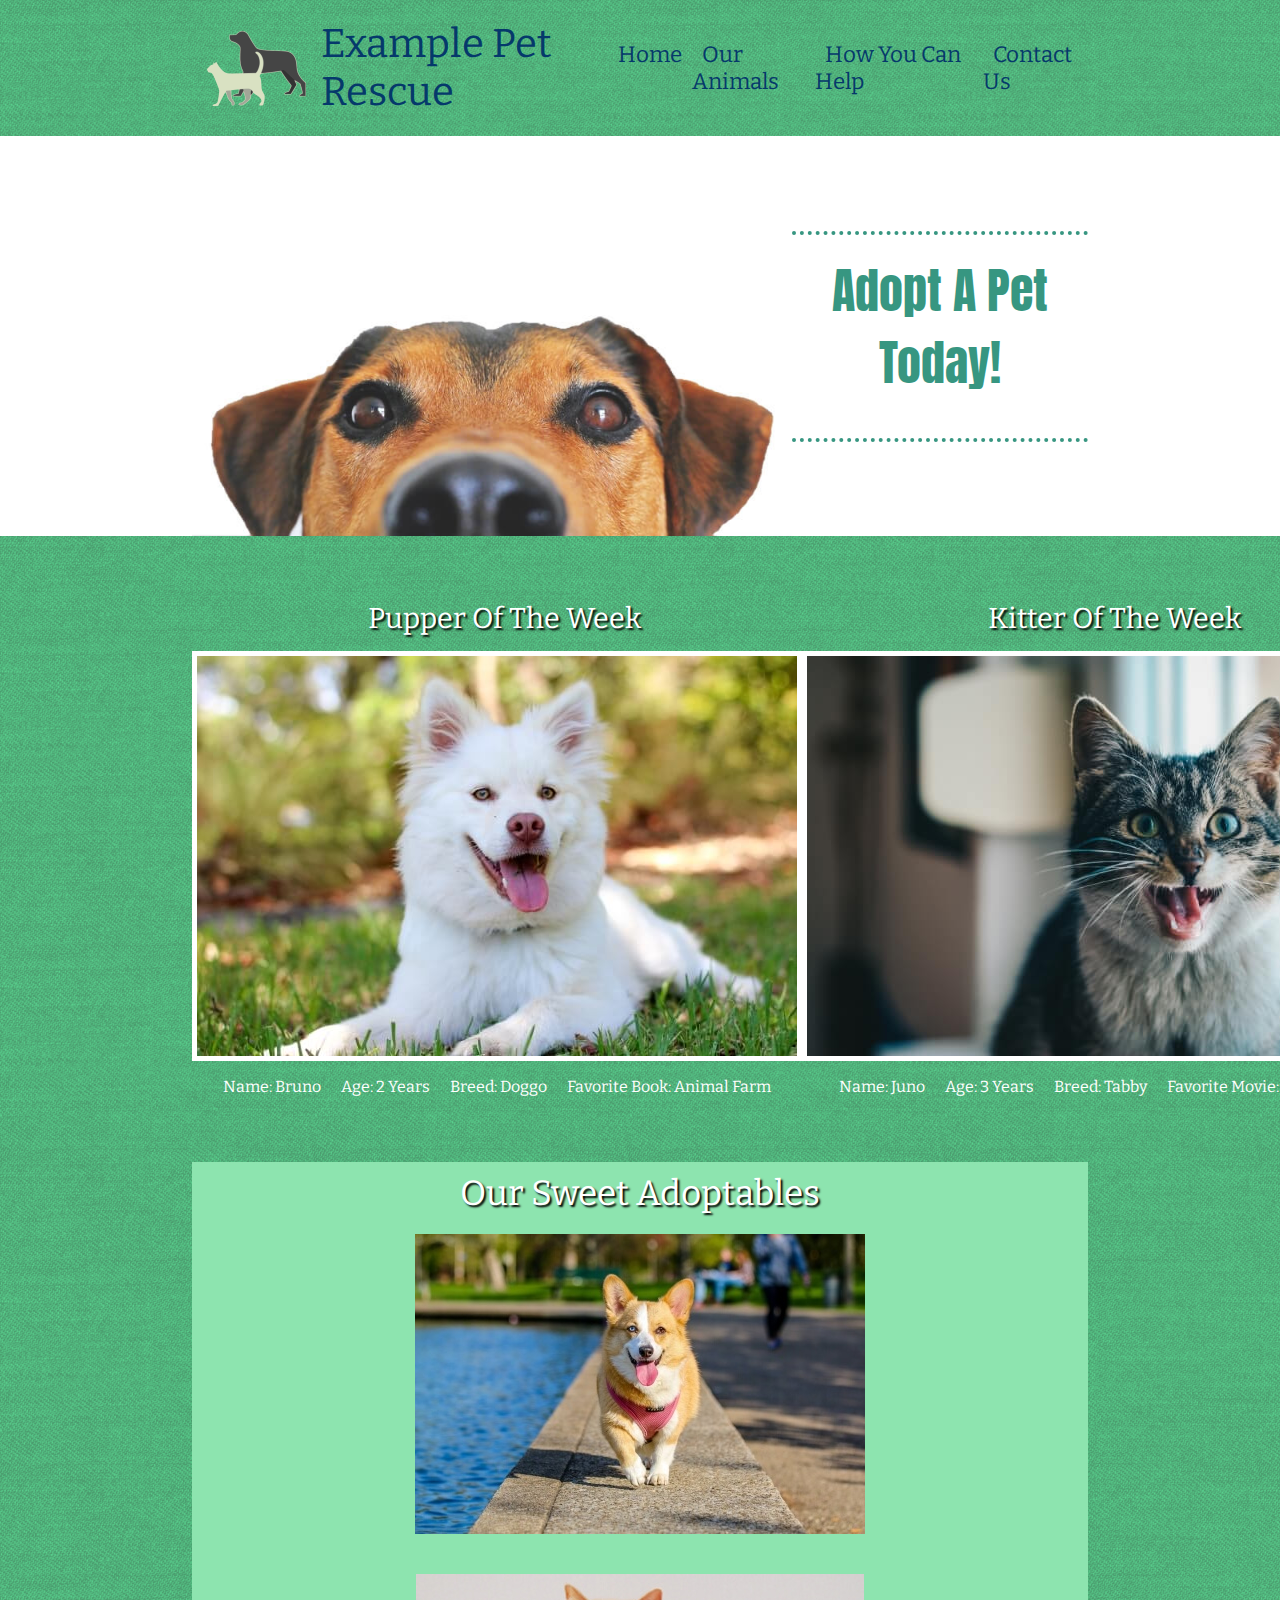
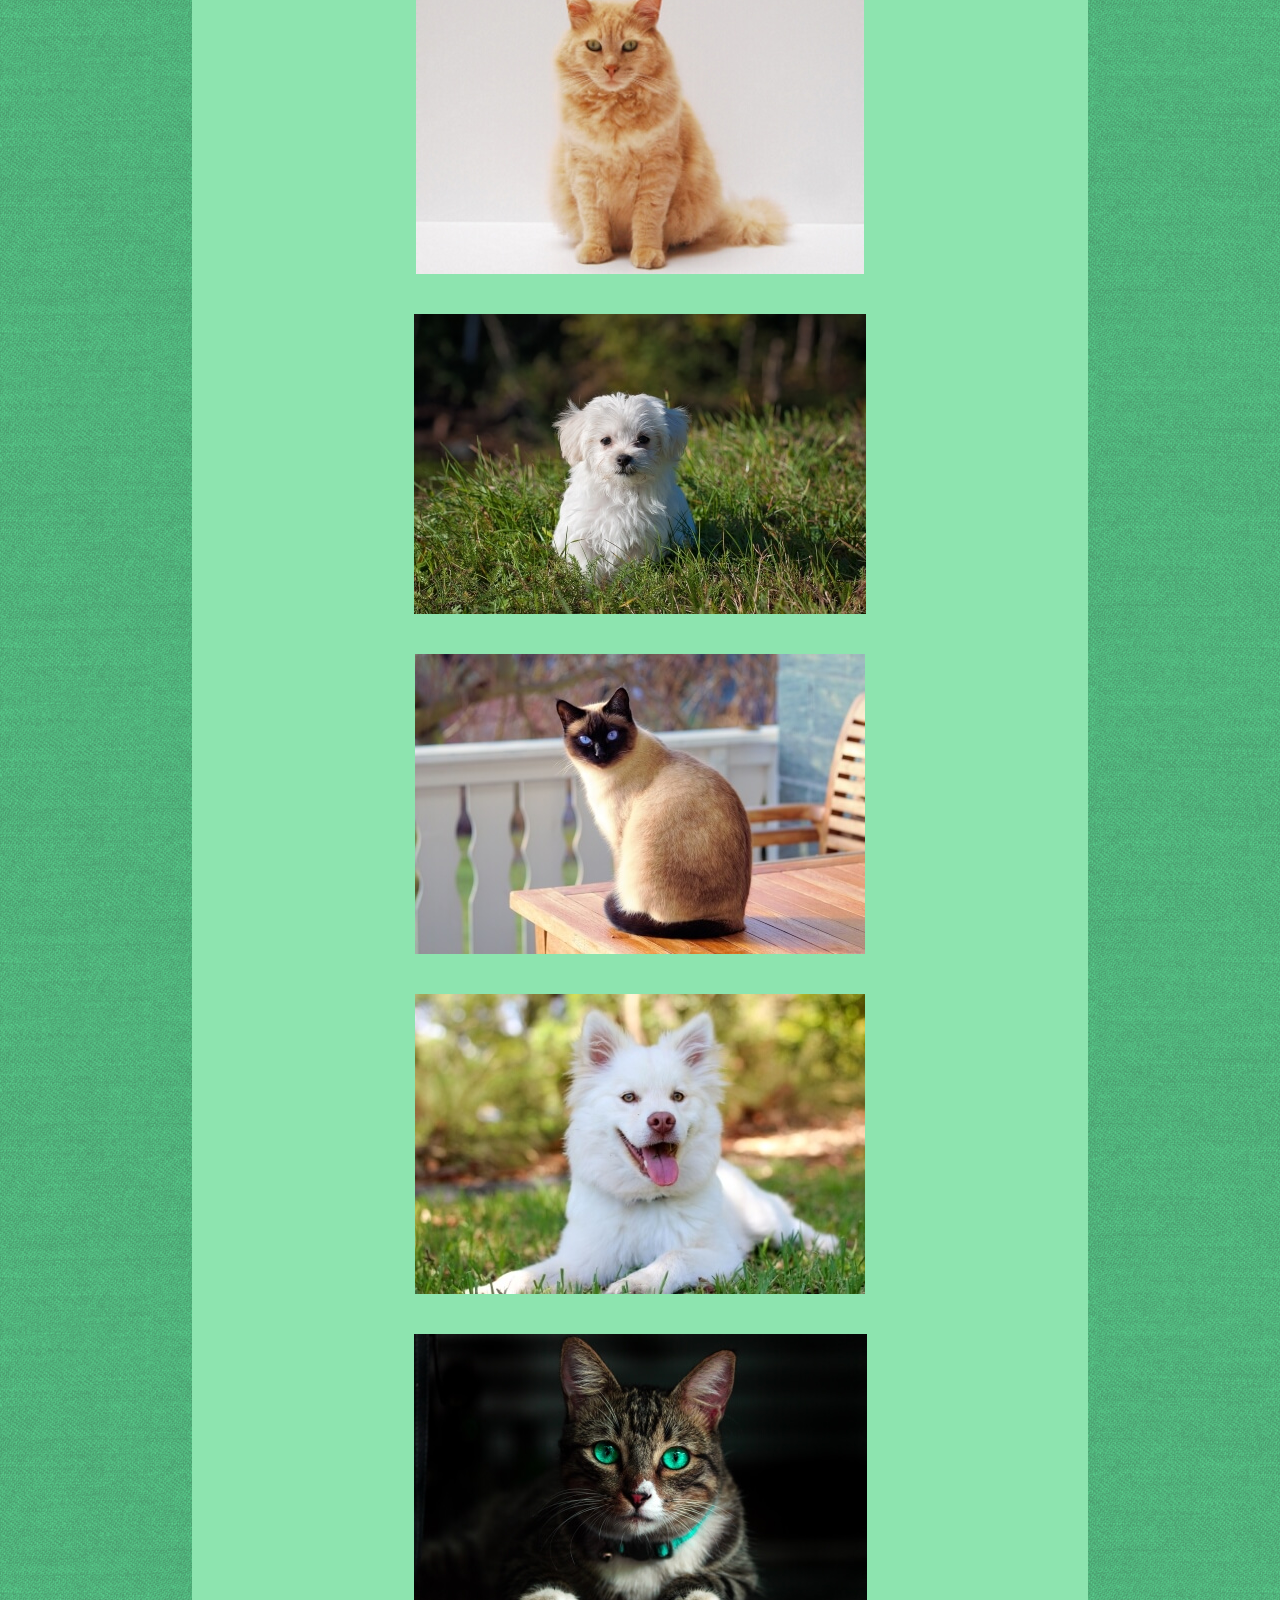
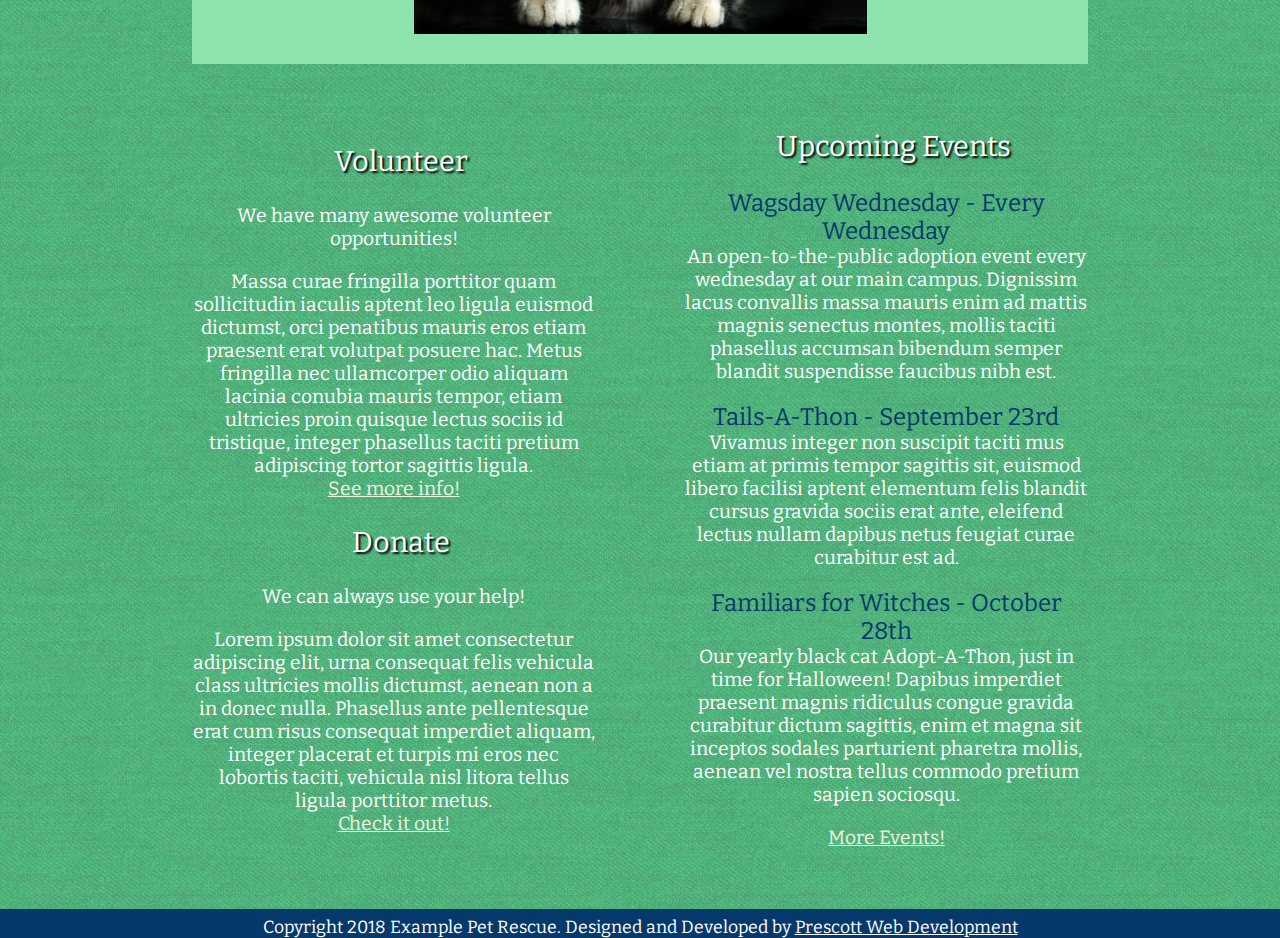
<file: index.html>
<!DOCTYPE html>
<html lang="en">
    <head>
        <meta charset="utf-8">
        <meta http-equiv="X-UA-Compatible" content="IE=edge">
        <title>Pet Rescue</title>
        <link rel="stylesheet" href="styles.css">
        <meta name="viewport" content="width=device-width, initial-scale=1.0">
        
    </head>
    
    <body>
        
    <div class="container-fluid">
        <div class="row">
            <section class="one" id="about">
                <header class="main">
                   <div class="nav-intro">
                        <img class="logo" src="images/logo.png">
                        <p class="intro">Example Pet Rescue</p>
                    </div>
                    <nav>
                        <ul>
                            <li><a href="index.html">Home</a></li>
                            <li><a href="animals.html">Our Animals</a></li>
                            <li><a href="help.html">How You Can Help</a></li>
                            <li><a href="contact.html">Contact Us</a></li>
                        </ul>
                    </nav>
                </header>
            </section>
            
            <section class="two">
                <div class="sec-main main">
                    <img class="main-dog" src="images/doggo-3.jpg">
                    <div class="call-to-action">
                        <p class="action-p">Adopt A Pet</p>
                        <p class="action-sub-p">Today!</p>
                        <a href="animals.html"><i class="fas fa-arrow-alt-circle-right fa-7x"></i></a>
                    </div>
                </div>
            </section>
            
            <section class="sec">
                <div class="sec-three main">
                    <div class="left of-the-week">
                        <div class="sec-intro">
                            <i class="fas fa-dog fa-2x"></i>
                            <p class="intro-p">Pupper Of The Week</p>
                        </div>
                        <img class="week" src="images/pupper.jpg">
                        <ul>
                            <li class="list">Name: Bruno</li>
                            <li class="list">Age: 2 Years</li>
                            <li class="list">Breed: Doggo</li>
                            <li class="list">Favorite Book: Animal Farm</li>
                        </ul>
                    </div>
                    
                    <div class="right of-the-week">
                        <div class="sec-intro">
                            <i class="fas fa-cat fa-2x"></i>
                            <p class="intro-p">Kitter Of The Week</p>
                        </div>
                        <img class="week" src="images/kitter.jpg">
                        <ul>
                            <li class="list">Name: Juno</li>
                            <li class="list">Age: 3 Years</li>
                            <li class="list">Breed: Tabby</li>
                            <li class="list">Favorite Movie: Citizen Cane</li>
                        </ul>
                    </div>
                </div>
                
            </section>
            
            
            <section class="sec-four main">
                <p class="intro-p-main"><a href="animals.html">Our Sweet Adoptables</a></p>
                <a href="animals.html"><div class="animals">
                    
                    <img class="adoptables" src="images/thumbs/pup-1.jpg">
                    <img class="adoptables" src="images/thumbs/kit-1.jpg">
                    <img class="adoptables" src="images/thumbs/pup-2.jpg">
                    <img class="adoptables" src="images/thumbs/kit-2.jpg">
                    <img class="adoptables" src="images/thumbs/pup-3.jpg">
                    <img class="adoptables" src="images/thumbs/kit-3.jpg">
                    
                </div></a>
                
                
                
            </section>
            
            
            
            <section class="sec">
                <div class="sec-five main">
                    <div class="of-the-week">
                        
                        
                        <div class="sec-intro">
                            <i class="fas fa-paw fa-2x"></i>
                            <p class="intro-p">Volunteer</p>
                        </div>
                        <p class="sub-p">We have many awesome volunteer opportunities!</p>
                        <p class="sub-p">Massa curae fringilla porttitor quam sollicitudin iaculis aptent leo ligula euismod dictumst, orci penatibus mauris eros etiam praesent erat volutpat posuere hac. Metus fringilla nec ullamcorper odio aliquam lacinia conubia mauris tempor, etiam ultricies proin quisque lectus sociis id tristique, integer phasellus taciti pretium adipiscing tortor sagittis ligula. <br><a href="help.html">See more info!</a></p>
                        
                        <div class="sec-intro">
                            <i class="fas fa-paw fa-2x"></i>
                            <p class="intro-p">Donate</p>
                        </div>
                        <p class="sub-p">We can always use your help!</p>
                        <p class="sub-p">Lorem ipsum dolor sit amet consectetur adipiscing elit, urna consequat felis vehicula class ultricies mollis dictumst, aenean non a in donec nulla. Phasellus ante pellentesque erat cum risus consequat imperdiet aliquam, integer placerat et turpis mi eros nec lobortis taciti, vehicula nisl litora tellus ligula porttitor metus. <br><a href="help.html">Check it out!</a></p>
                    </div>
                    
                    <div class="of-the-week">
                        <div class="sec-intro">
                            <i class="fas fa-paw fa-2x"></i>
                            <p class="intro-p">Upcoming Events</p>
                        </div>
                        <p class="sub-p"><span>Wagsday Wednesday - Every Wednesday<br></span>An open-to-the-public adoption event every wednesday at our main campus. Dignissim lacus convallis massa mauris enim ad mattis magnis senectus montes, mollis taciti phasellus accumsan bibendum semper blandit suspendisse faucibus nibh est. </p>
                        <p class="sub-p"><span>Tails-A-Thon - September 23rd<br></span>Vivamus integer non suscipit taciti mus etiam at primis tempor sagittis sit, euismod libero facilisi aptent elementum felis blandit cursus gravida sociis erat ante, eleifend lectus nullam dapibus netus feugiat curae curabitur est ad. </p>
                        <p class="sub-p"><span>Familiars for Witches - October 28th<br></span>Our yearly black cat Adopt-A-Thon, just in time for Halloween! Dapibus imperdiet praesent magnis ridiculus congue gravida curabitur dictum sagittis, enim et magna sit inceptos sodales parturient pharetra mollis, aenean vel nostra tellus commodo pretium sapien sociosqu.</p>
                        <p class="sub-p"><a href="help.html">More Events!</a></p>
                    </div>
                </div>
            </section>
            
            
            
        </div>
        
    </div>
    
    
    <footer>
        <div class="footer">
            <p class="ackn">Copyright 2018 Example Pet Rescue. Designed and Developed by <a href="http://www.prescottdev.com" class="link">Prescott Web Development</a></p>
        </div>
    </footer>
    
        
        
        
        
        
    <link rel="stylesheet" href="https://use.fontawesome.com/releases/v5.4.1/css/all.css" integrity="sha384-5sAR7xN1Nv6T6+dT2mhtzEpVJvfS3NScPQTrOxhwjIuvcA67KV2R5Jz6kr4abQsz" crossorigin="anonymous">
    </body>

</html>
</file>
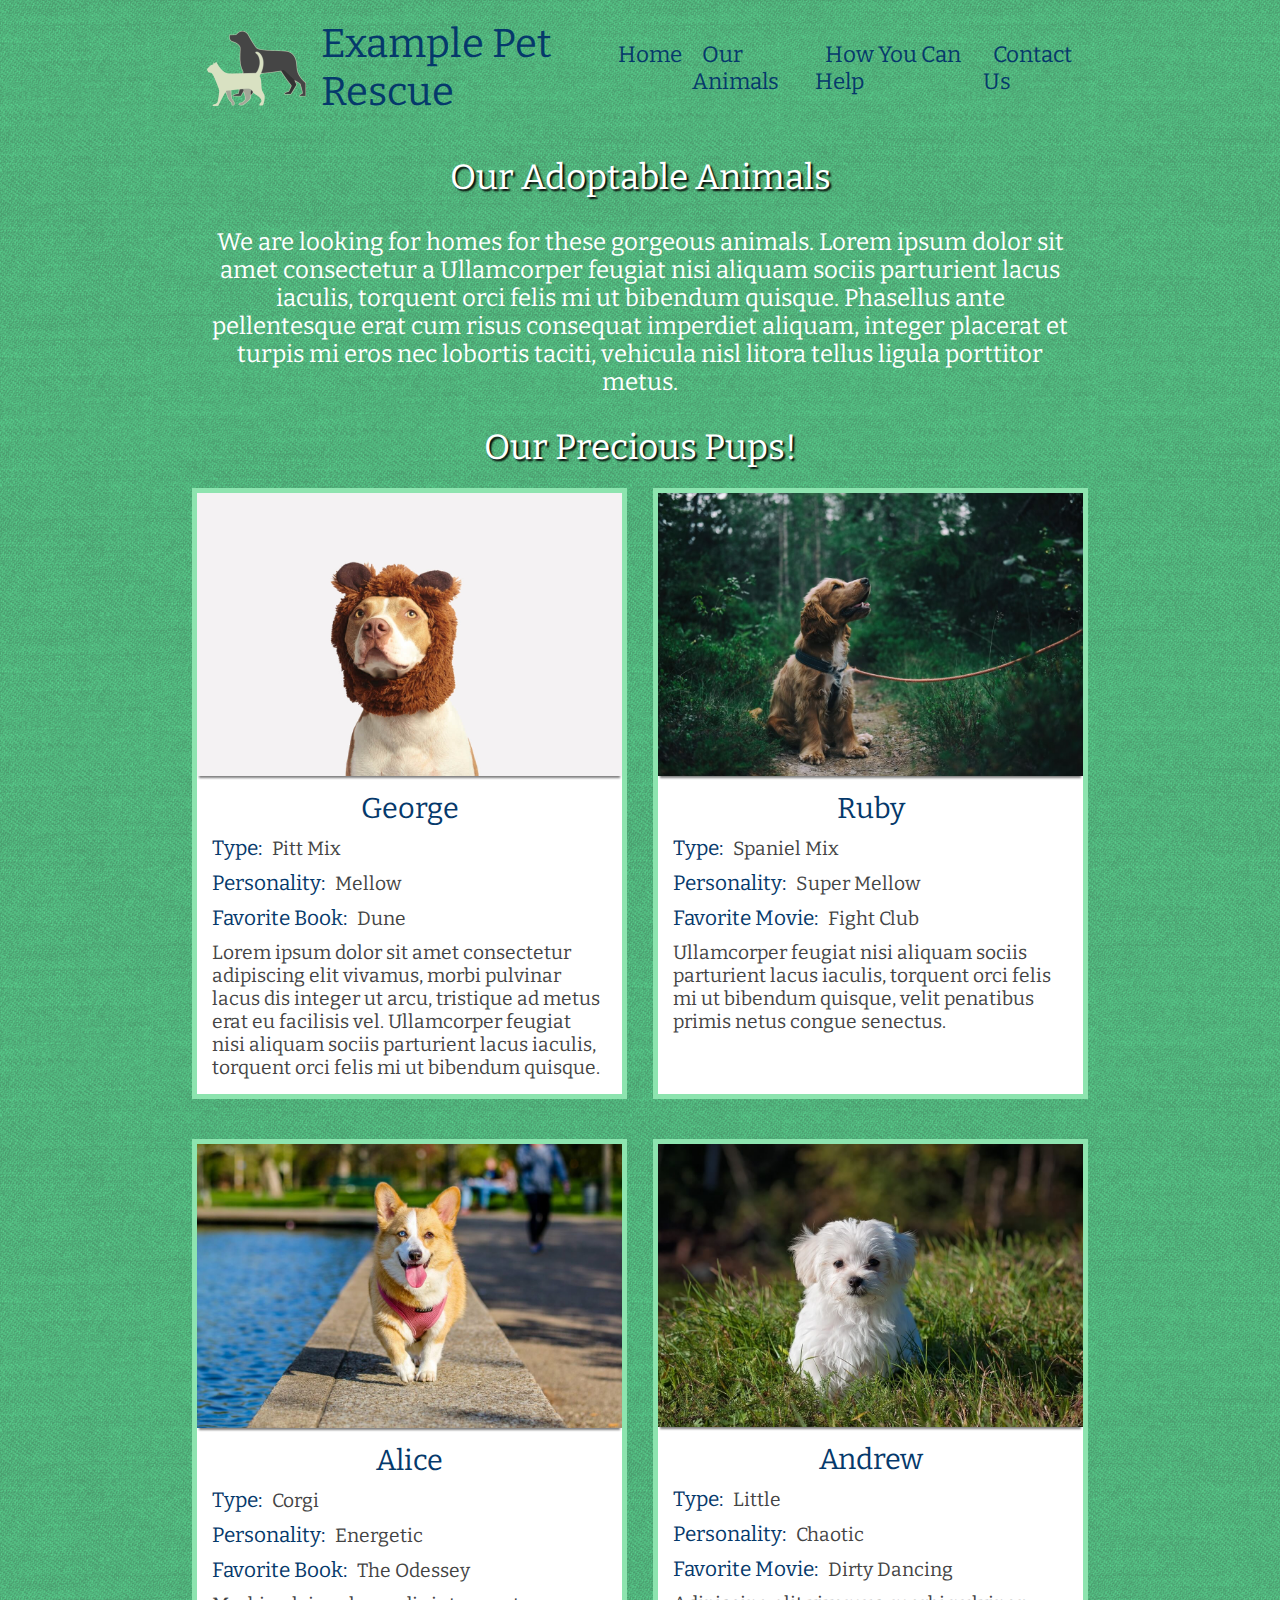
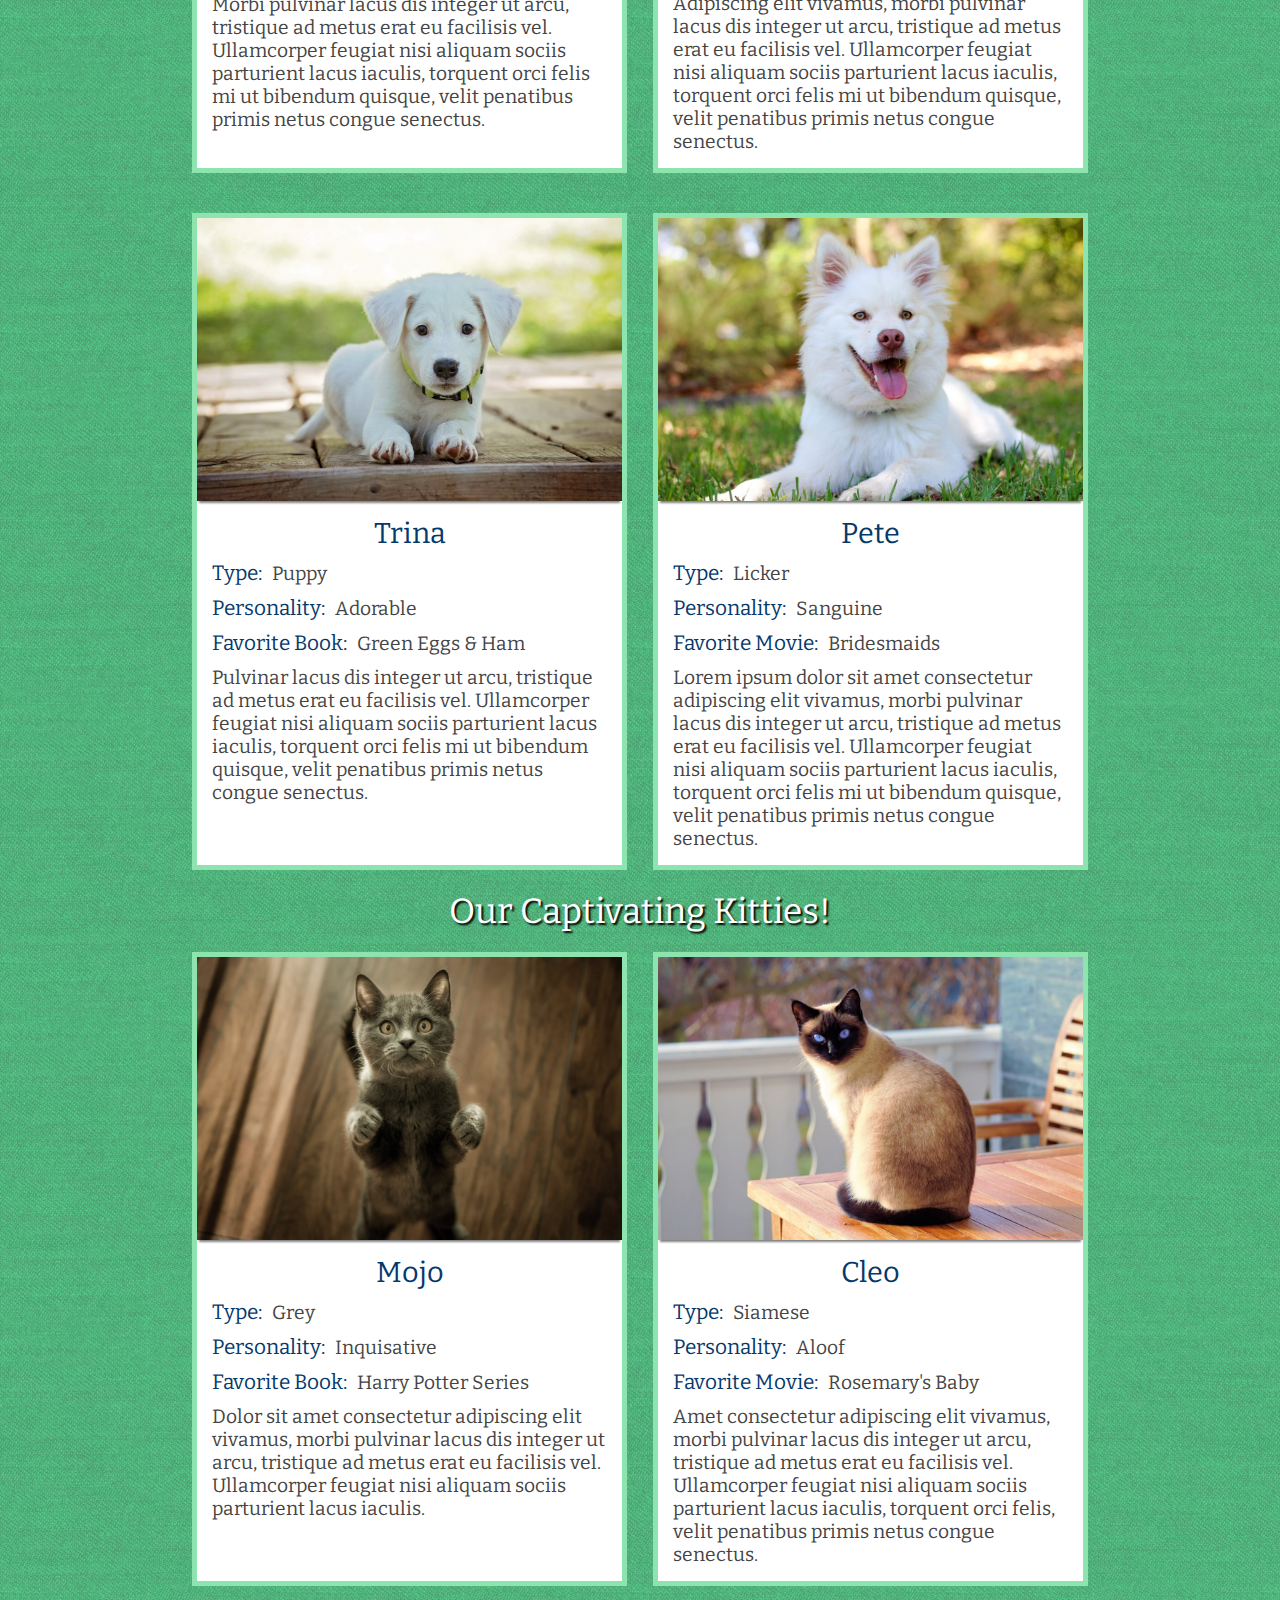
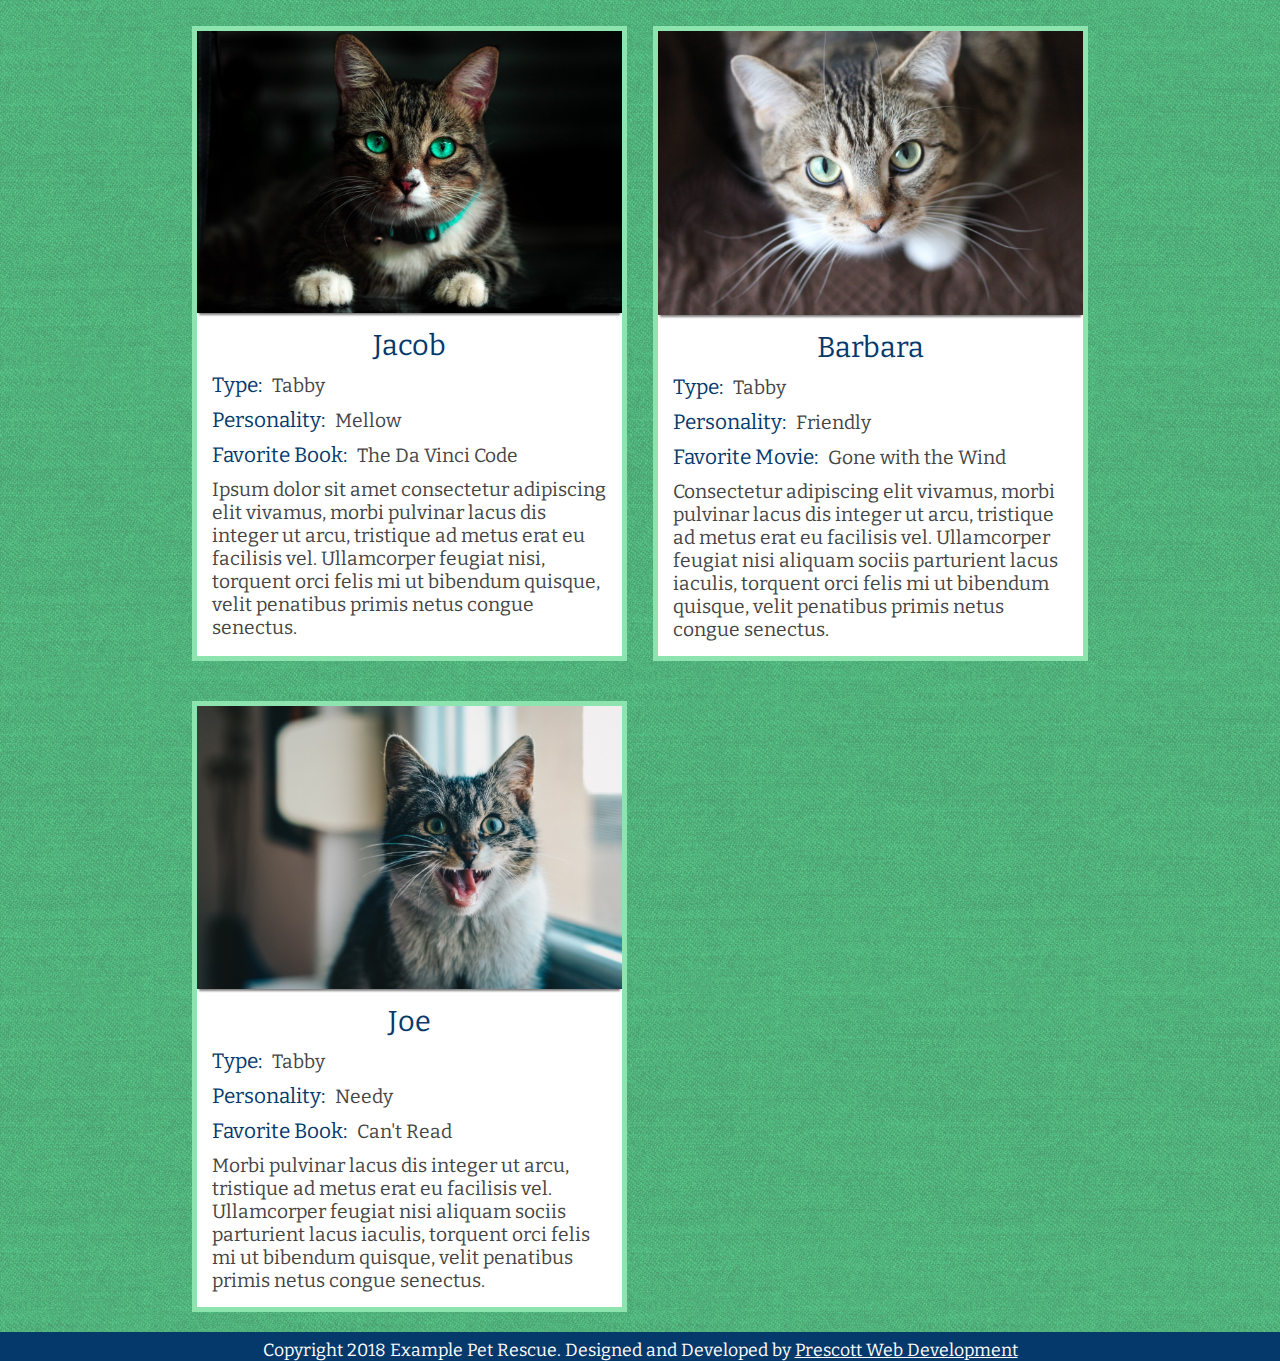
<file: animals.html>
<!DOCTYPE html>
<html lang="en">

<head>
    <meta charset="utf-8">
    <meta http-equiv="X-UA-Compatible" content="IE=edge">
    <title>Pet Rescue</title>
    <link rel="stylesheet" href="animals.css">
    <meta name="viewport" content="width=device-width, initial-scale=1.0"> </head>

<body>
    <div class="container-fluid">
        <div class="row">
            <section class="one" id="about">
                <header class="main">
                    <div class="nav-intro"> <img class="logo" src="images/logo.png">
                        <p class="intro">Example Pet Rescue</p>
                    </div>
                    <nav>
                        <ul>
                            <li><a href="index.html">Home</a></li>
                            <li><a href="animals.html">Our Animals</a></li>
                            <li><a href="help.html">How You Can Help</a></li>
                            <li><a href="contact.html">Contact Us</a></li>
                        </ul>
                    </nav>
                </header>
            </section>
            <section class="main">
                <div class="puppers">
                   <div class="title-block">
                       <i class="fas fa-paw fa-2x"></i>
                       <p class="intro-p-main">Our Adoptable Animals</p>
                       <i class="fas fa-paw fa-2x"></i>
                   </div>
                   <p class="intro-p-sub" style="text-align: center;">We are looking for homes for these gorgeous animals. Lorem ipsum dolor sit amet consectetur a Ullamcorper feugiat nisi aliquam sociis parturient lacus iaculis, torquent orci felis mi ut bibendum quisque. Phasellus ante pellentesque erat cum risus consequat imperdiet aliquam, integer placerat et turpis mi eros nec lobortis taciti, vehicula nisl litora tellus ligula porttitor metus. </p>
                   
                   
                    <p class="intro-p-main">Our Precious Pups!</p>
                    <div class="pet-section">
                        <div class="pet-block"> 
                            <img class="pets" src="images/adoptables/dog1.jpg">
                            <div class="pet-blurb">
                                <p class="intro-p" style="text-align: center;">George</p>
                                <p class="sub-p"><span>Type:</span>Pitt Mix</p>
                                <p class="sub-p"><span>Personality:</span>Mellow</p>
                                <p class="sub-p"><span>Favorite Book:</span>Dune</p>
                                <p class="sub-p">Lorem ipsum dolor sit amet consectetur adipiscing elit vivamus, morbi pulvinar lacus dis integer ut arcu, tristique ad metus erat eu facilisis vel. Ullamcorper feugiat nisi aliquam sociis parturient lacus iaculis, torquent orci felis mi ut bibendum quisque. </p>
                            </div>
                        </div>
                        <div class="pet-block"> 
                            <img class="pets" src="images/adoptables/dog2.jpg">
                            <div class="pet-blurb">
                                <p class="intro-p" style="text-align: center;">Ruby</p>
                                <p class="sub-p"><span>Type:</span>Spaniel Mix</p>
                                <p class="sub-p"><span>Personality:</span>Super Mellow</p>
                                <p class="sub-p"><span>Favorite Movie:</span>Fight Club</p>
                                <p class="sub-p">Ullamcorper feugiat nisi aliquam sociis parturient lacus iaculis, torquent orci felis mi ut bibendum quisque, velit penatibus primis netus congue senectus. </p>
                            </div>
                        </div>
                        <div class="pet-block"> 
                            <img class="pets" src="images/adoptables/dog3.jpg">
                            <div class="pet-blurb">
                                <p class="intro-p" style="text-align: center;">Alice</p>
                                <p class="sub-p"><span>Type:</span>Corgi</p>
                                <p class="sub-p"><span>Personality:</span>Energetic</p>
                                <p class="sub-p"><span>Favorite Book:</span>The Odessey</p>
                                <p class="sub-p">Morbi pulvinar lacus dis integer ut arcu, tristique ad metus erat eu facilisis vel. Ullamcorper feugiat nisi aliquam sociis parturient lacus iaculis, torquent orci felis mi ut bibendum quisque, velit penatibus primis netus congue senectus. </p>
                            </div>
                        </div>
                        <div class="pet-block"> 
                            <img class="pets" src="images/adoptables/dog4.jpg">
                            <div class="pet-blurb">
                                <p class="intro-p" style="text-align: center;">Andrew</p>
                                <p class="sub-p"><span>Type:</span>Little</p>
                                <p class="sub-p"><span>Personality:</span>Chaotic</p>
                                <p class="sub-p"><span>Favorite Movie:</span>Dirty Dancing</p>
                                <p class="sub-p">Adipiscing elit vivamus, morbi pulvinar lacus dis integer ut arcu, tristique ad metus erat eu facilisis vel. Ullamcorper feugiat nisi aliquam sociis parturient lacus iaculis, torquent orci felis mi ut bibendum quisque, velit penatibus primis netus congue senectus. </p>
                            </div>
                        </div>
                        <div class="pet-block"> 
                            <img class="pets" src="images/adoptables/dog5.jpg">
                            <div class="pet-blurb">
                                <p class="intro-p" style="text-align: center;">Trina</p>
                                <p class="sub-p"><span>Type:</span>Puppy</p>
                                <p class="sub-p"><span>Personality:</span>Adorable</p>
                                <p class="sub-p"><span>Favorite Book:</span>Green Eggs &amp; Ham</p>
                                <p class="sub-p">Pulvinar lacus dis integer ut arcu, tristique ad metus erat eu facilisis vel. Ullamcorper feugiat nisi aliquam sociis parturient lacus iaculis, torquent orci felis mi ut bibendum quisque, velit penatibus primis netus congue senectus. </p>
                            </div>
                        </div>
                        <div class="pet-block"> 
                            <img class="pets" src="images/adoptables/dog-6.jpg">
                            <div class="pet-blurb">
                                <p class="intro-p" style="text-align: center;">Pete</p>
                                <p class="sub-p"><span>Type:</span>Licker</p>
                                <p class="sub-p"><span>Personality:</span>Sanguine</p>
                                <p class="sub-p"><span>Favorite Movie:</span>Bridesmaids</p>
                                <p class="sub-p">Lorem ipsum dolor sit amet consectetur adipiscing elit vivamus, morbi pulvinar lacus dis integer ut arcu, tristique ad metus erat eu facilisis vel. Ullamcorper feugiat nisi aliquam sociis parturient lacus iaculis, torquent orci felis mi ut bibendum quisque, velit penatibus primis netus congue senectus. </p>
                            </div>
                        </div>
                    </div>
                </div>
                <div class="kitters">
                    <p class="intro-p-main">Our Captivating Kitties!</p>
                    <div class="pet-section">
                        <div class="pet-block"> 
                            <img class="pets" src="images/adoptables/cat1.jpg">
                            <div class="pet-blurb">
                                <p class="intro-p" style="text-align: center;">Mojo</p>
                                <p class="sub-p"><span>Type:</span>Grey</p>
                                <p class="sub-p"><span>Personality:</span>Inquisative</p>
                                <p class="sub-p"><span>Favorite Book:</span>Harry Potter Series</p>
                                <p class="sub-p">Dolor sit amet consectetur adipiscing elit vivamus, morbi pulvinar lacus dis integer ut arcu, tristique ad metus erat eu facilisis vel. Ullamcorper feugiat nisi aliquam sociis parturient lacus iaculis. </p>
                            </div>
                        </div>
                        <div class="pet-block"> 
                            <img class="pets" src="images/adoptables/cat2.jpg">
                            <div class="pet-blurb">
                                <p class="intro-p" style="text-align: center;">Cleo</p>
                                <p class="sub-p"><span>Type:</span>Siamese</p>
                                <p class="sub-p"><span>Personality:</span>Aloof</p>
                                <p class="sub-p"><span>Favorite Movie:</span>Rosemary's Baby</p>
                                <p class="sub-p">Amet consectetur adipiscing elit vivamus, morbi pulvinar lacus dis integer ut arcu, tristique ad metus erat eu facilisis vel. Ullamcorper feugiat nisi aliquam sociis parturient lacus iaculis, torquent orci felis, velit penatibus primis netus congue senectus. </p>
                            </div>
                        </div>
                        <div class="pet-block"> 
                            <img class="pets" src="images/adoptables/cat3.jpg">
                            <div class="pet-blurb">
                                <p class="intro-p" style="text-align: center;">Jacob</p>
                                <p class="sub-p"><span>Type:</span>Tabby</p>
                                <p class="sub-p"><span>Personality:</span>Mellow</p>
                                <p class="sub-p"><span>Favorite Book:</span>The Da Vinci Code</p>
                                <p class="sub-p">Ipsum dolor sit amet consectetur adipiscing elit vivamus, morbi pulvinar lacus dis integer ut arcu, tristique ad metus erat eu facilisis vel. Ullamcorper feugiat nisi, torquent orci felis mi ut bibendum quisque, velit penatibus primis netus congue senectus. </p>
                            </div>
                        </div>
                        <div class="pet-block"> 
                            <img class="pets" src="images/adoptables/cat4.jpg">
                            <div class="pet-blurb">
                                <p class="intro-p" style="text-align: center;">Barbara</p>
                                <p class="sub-p"><span>Type:</span>Tabby</p>
                                <p class="sub-p"><span>Personality:</span>Friendly</p>
                                <p class="sub-p"><span>Favorite Movie:</span>Gone with the Wind</p>
                                <p class="sub-p">Consectetur adipiscing elit vivamus, morbi pulvinar lacus dis integer ut arcu, tristique ad metus erat eu facilisis vel. Ullamcorper feugiat nisi aliquam sociis parturient lacus iaculis, torquent orci felis mi ut bibendum quisque, velit penatibus primis netus congue senectus. </p>
                            </div>
                        </div>
                        <div class="pet-block"> 
                            <img class="pets" src="images/adoptables/cat5.jpg">
                            <div class="pet-blurb">
                                <p class="intro-p" style="text-align: center;">Joe</p>
                                <p class="sub-p"><span>Type:</span>Tabby</p>
                                <p class="sub-p"><span>Personality:</span>Needy</p>
                                <p class="sub-p"><span>Favorite Book:</span>Can't Read</p>
                                <p class="sub-p">Morbi pulvinar lacus dis integer ut arcu, tristique ad metus erat eu facilisis vel. Ullamcorper feugiat nisi aliquam sociis parturient lacus iaculis, torquent orci felis mi ut bibendum quisque, velit penatibus primis netus congue senectus. </p>
                            </div>
                        </div>
                    </div>
                </div>
            </section>
        </div>
    </div>
    <footer>
        <div class="footer">
            <p class="ackn">Copyright 2018 Example Pet Rescue. Designed and Developed by <a href="http://www.prescottdev.com" class="link">Prescott Web Development</a></p>
        </div>
    </footer>
    <link rel="stylesheet" href="https://use.fontawesome.com/releases/v5.4.1/css/all.css" integrity="sha384-5sAR7xN1Nv6T6+dT2mhtzEpVJvfS3NScPQTrOxhwjIuvcA67KV2R5Jz6kr4abQsz" crossorigin="anonymous"> </body>

</html>
</file>
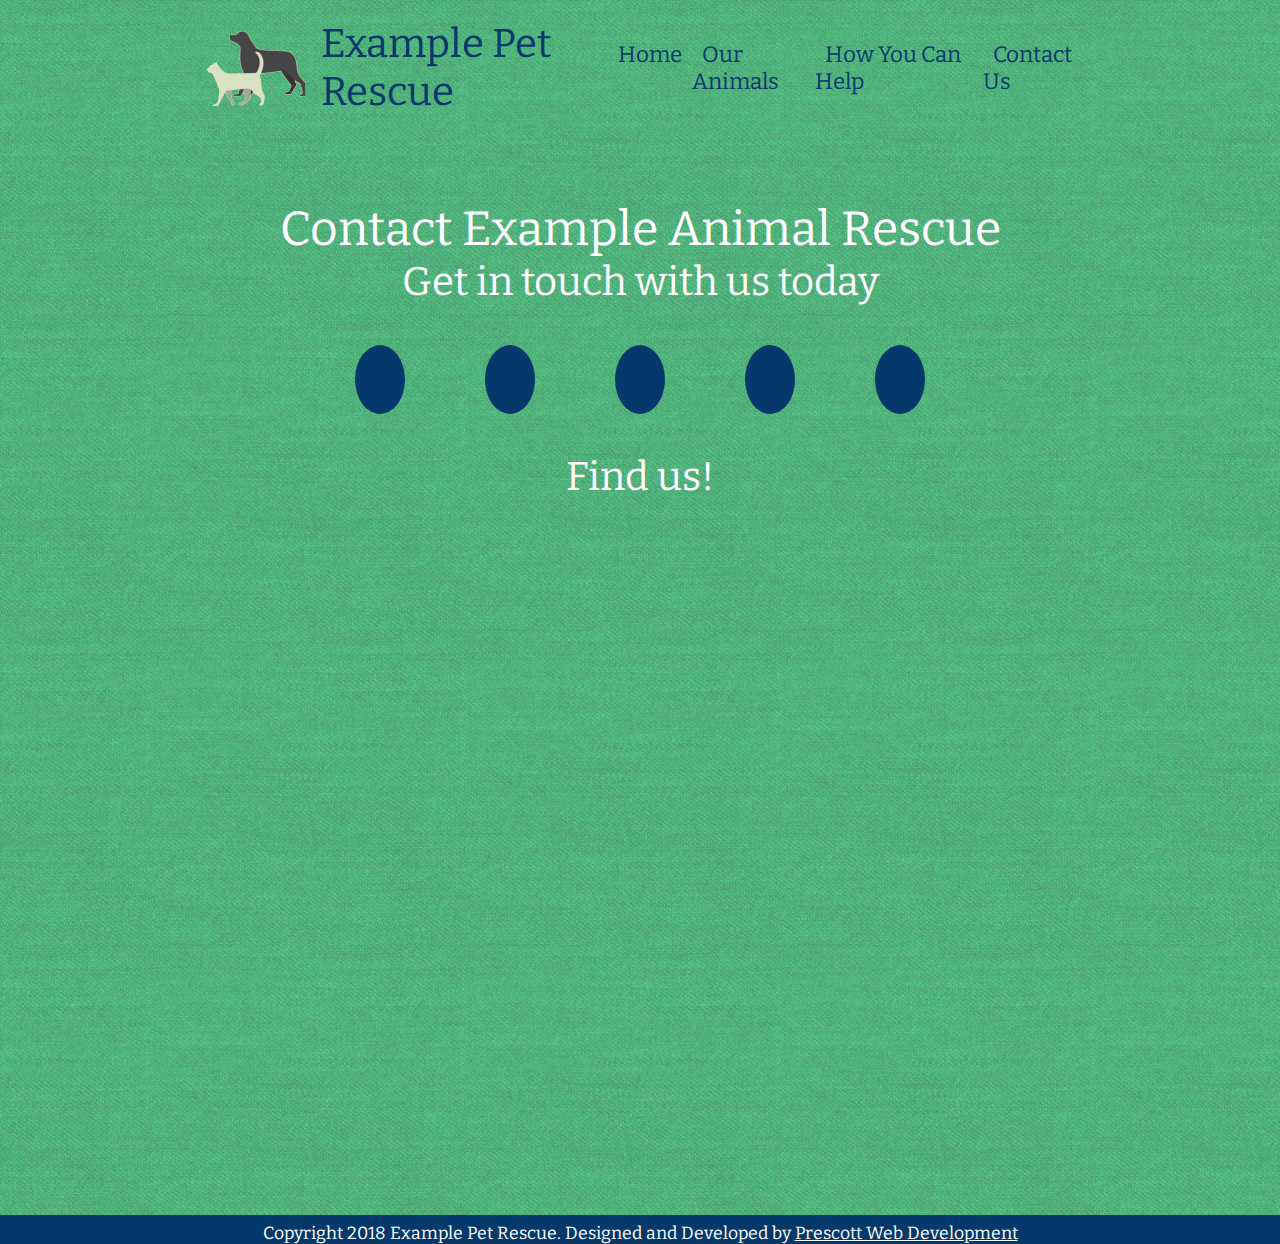
<file: contact.html>
<!DOCTYPE html>
<html lang="en">
    <head>
        <meta charset="utf-8">
        <meta http-equiv="X-UA-Compatible" content="IE=edge">
        <title>Pet Rescue</title>
        <link rel="stylesheet" href="contact.css">
        <meta name="viewport" content="width=device-width, initial-scale=1.0">
    </head>

    <body>
        
    <div class="container-fluid">
        <div class="row">
            <section class="one" id="about">
                <header class="main">
                   <div class="nav-intro">
                        <img class="logo" src="images/logo.png">
                        <p class="intro">Example Pet Rescue</p>
                    </div>
                    <nav>
                        <ul>
                            <li><a href="index.html">Home</a></li>
                            <li><a href="animals.html">Our Animals</a></li>
                            <li><a href="help.html">How You Can Help</a></li>
                            <li><a href="contact.html">Contact Us</a></li>
                        </ul>
                    </nav>
                </header>
            </section>
            
            <section class="two">
               
               <div class="contact-header">
                   <p class="action-p" style="color:white;">Contact Example Animal Rescue</p>
                   <p class="intro-p-main">Get in touch with us today</p>
               </div>
                
                <div class="contact-section">
                    <a href="#"><i class="fas fa-phone-square fa-4x"></i></a>
                    <a href="#"><i class="fas fa-envelope-open fa-4x"></i></a>
                    <a href="#"><i class="fab fa-facebook-square fa-4x"></i></a>
                    <a href="#"><i class="fab fa-instagram fa-4x"></i></a>
                    <a href="#"><i class="fas fa-feather-alt fa-4x"></i></a>
                </div>
                
                <div class="map-section">
                    <p class="intro-p-main">Find us!</p>
                    <iframe src="https://www.google.com/maps/embed?pb=!1m14!1m8!1m3!1d2524.5648752850625!2d-81.63609759619287!3d41.194947787379675!3m2!1i1024!2i768!4f13.1!3m3!1m2!1s0x8830dbbd2deb43b3%3A0x70ea01884376356e!2sWheatley+Automotive!5e0!3m2!1sen!2sus!4v1540876625548" width="100%" height="650" frameborder="0" style="border:0" allowfullscreen></iframe>
                </div>
                
                
            </section>
            
            
            
        </div>
        
    </div>
    
    
    <footer>
        <div class="footer">
            <p class="ackn">Copyright 2018 Example Pet Rescue. Designed and Developed by <a href="http://www.prescottdev.com" class="link">Prescott Web Development</a></p>
        </div>
    </footer>
    
        
        
        
        
        
    <link rel="stylesheet" href="https://use.fontawesome.com/releases/v5.4.1/css/all.css" integrity="sha384-5sAR7xN1Nv6T6+dT2mhtzEpVJvfS3NScPQTrOxhwjIuvcA67KV2R5Jz6kr4abQsz" crossorigin="anonymous">
    </body>

</html>
</file>
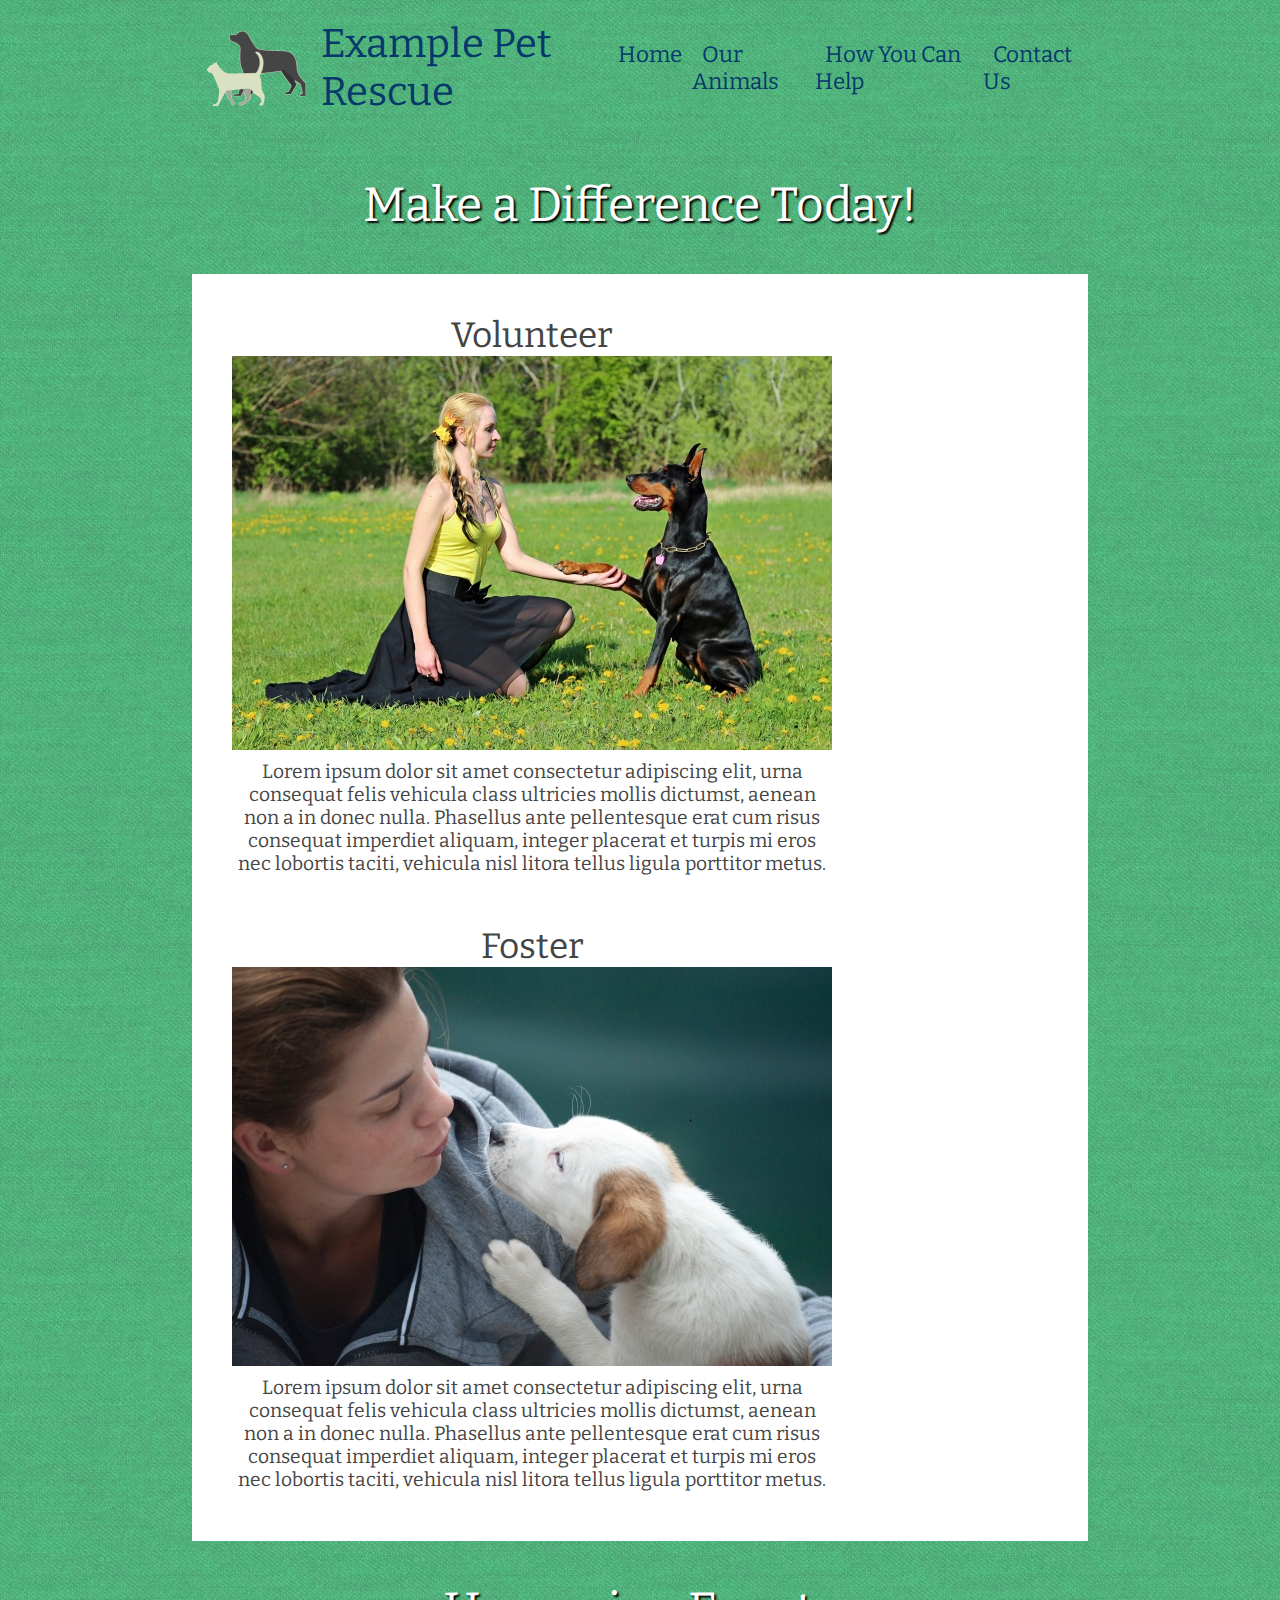
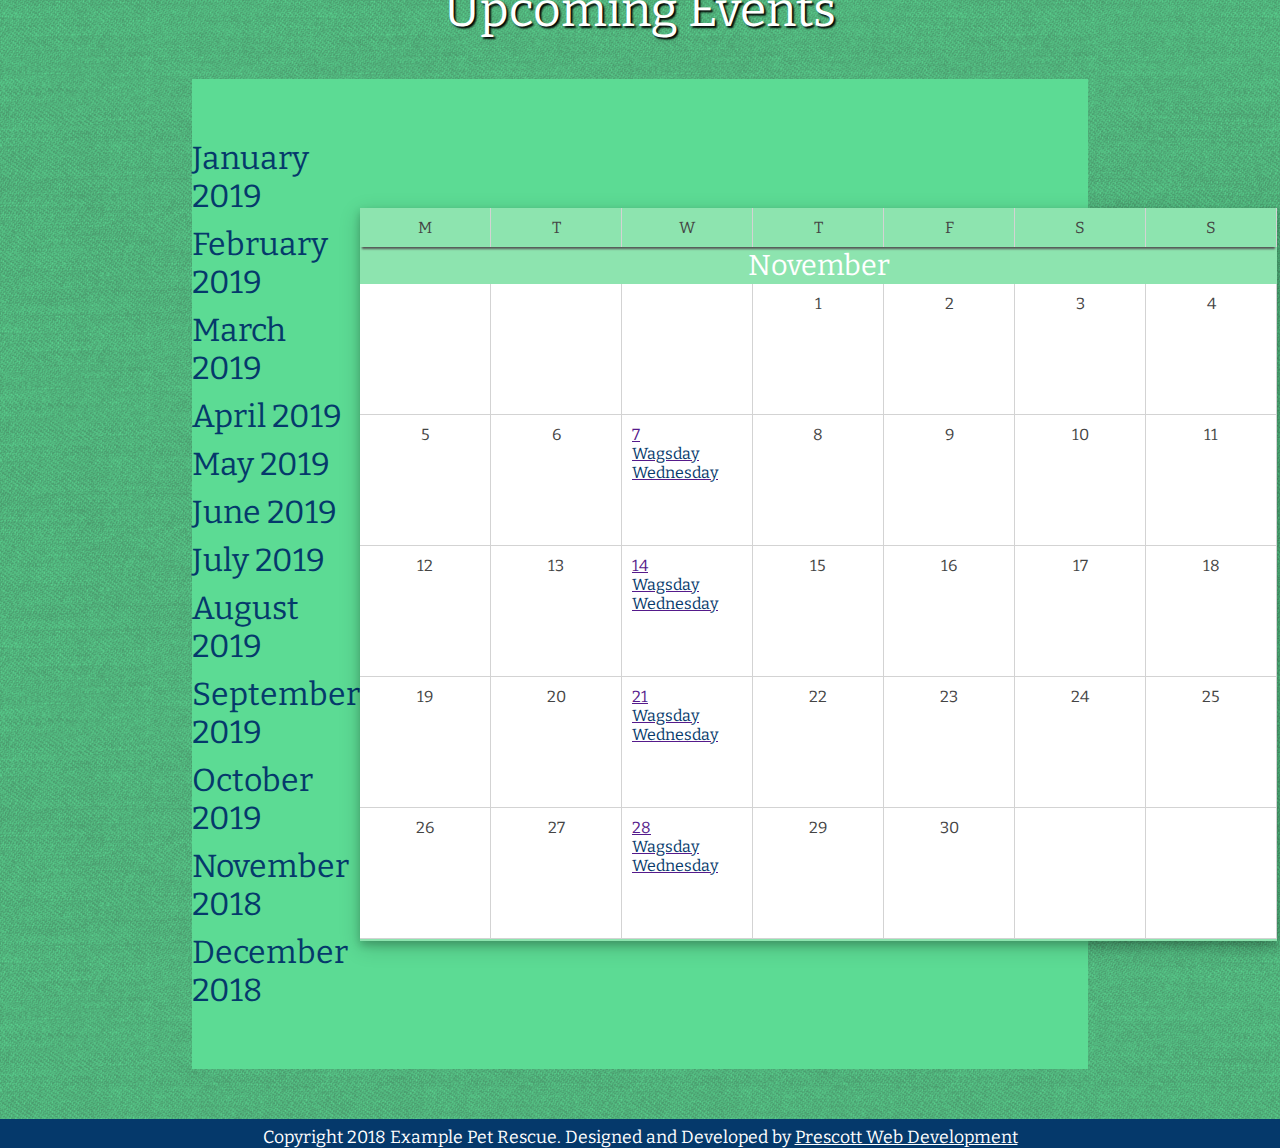
<file: help.html>
<!DOCTYPE html>
<html lang="en">
    <head>
        <meta charset="utf-8">
        <meta http-equiv="X-UA-Compatible" content="IE=edge">
        <title>Pet Rescue</title>
        <link rel="stylesheet" href="help.css">
        <meta name="viewport" content="width=device-width, initial-scale=1.0">
        
        
        <script>
            
            function january(){
                document.getElementById("jan").className = "show";
                if (jan = "show"){
                    document.getElementById("feb").className = "no-show";
                    document.getElementById("mar").className = "no-show";
                    document.getElementById("apr").className = "no-show";
                    document.getElementById("may").className = "no-show";
                    document.getElementById("jun").className = "no-show";
                    document.getElementById("jul").className = "no-show";
                    document.getElementById("aug").className = "no-show";
                    document.getElementById("sep").className = "no-show";
                    document.getElementById("oct").className = "no-show";
                    document.getElementById("nov").className = "no-show";
                    document.getElementById("dev").className = "no-show";
                }
            }
            
            function february(){
                document.getElementById("feb").className = "show";
                if (feb = "show"){
                    document.getElementById("jan").className = "no-show";
                    document.getElementById("mar").className = "no-show";
                    document.getElementById("apr").className = "no-show";
                    document.getElementById("may").className = "no-show";
                    document.getElementById("jun").className = "no-show";
                    document.getElementById("jul").className = "no-show";
                    document.getElementById("aug").className = "no-show";
                    document.getElementById("sep").className = "no-show";
                    document.getElementById("oct").className = "no-show";
                    document.getElementById("nov").className = "no-show";
                    document.getElementById("dec").className = "no-show";
                    
                }
            }
            
            function march(){
                document.getElementById("mar").className = "show";
                if (mar = "show"){
                    document.getElementById("jan").className = "no-show";
                    document.getElementById("feb").className = "no-show";
                    document.getElementById("apr").className = "no-show";
                    document.getElementById("may").className = "no-show";
                    document.getElementById("jun").className = "no-show";
                    document.getElementById("jul").className = "no-show";
                    document.getElementById("aug").className = "no-show";
                    document.getElementById("sep").className = "no-show";
                    document.getElementById("oct").className = "no-show";
                    document.getElementById("nov").className = "no-show";
                    document.getElementById("dec").className = "no-show";
                }
            }
            
            function april(){
                document.getElementById("apr").className = "show";
                if (apr = "show"){
                    document.getElementById("jan").className = "no-show";
                    document.getElementById("feb").className = "no-show";
                    document.getElementById("mar").className = "no-show";
                    document.getElementById("may").className = "no-show";
                    document.getElementById("jun").className = "no-show";
                    document.getElementById("jul").className = "no-show";
                    document.getElementById("aug").className = "no-show";
                    document.getElementById("sep").className = "no-show";
                    document.getElementById("oct").className = "no-show";
                    document.getElementById("nov").className = "no-show";
                    document.getElementById("dec").className = "no-show";
                }
            }
            
            function may(){
                document.getElementById("may").className = "show";
                if (may = "show"){
                    document.getElementById("jan").className = "no-show";
                    document.getElementById("feb").className = "no-show";
                    document.getElementById("mar").className = "no-show";
                    document.getElementById("apr").className = "no-show";
                    document.getElementById("jun").className = "no-show";
                    document.getElementById("jul").className = "no-show";
                    document.getElementById("aug").className = "no-show";
                    document.getElementById("sep").className = "no-show";
                    document.getElementById("oct").className = "no-show";
                    document.getElementById("nov").className = "no-show";
                    document.getElementById("dec").className = "no-show";
                }
            }
            
            function june(){
                document.getElementById("jun").className = "show";
                if (jun = "show"){
                    document.getElementById("jan").className = "no-show";
                    document.getElementById("feb").className = "no-show";
                    document.getElementById("mar").className = "no-show";
                    document.getElementById("apr").className = "no-show";
                    document.getElementById("may").className = "no-show";
                    document.getElementById("jul").className = "no-show";
                    document.getElementById("aug").className = "no-show";
                    document.getElementById("sep").className = "no-show";
                    document.getElementById("oct").className = "no-show";
                    document.getElementById("nov").className = "no-show";
                    document.getElementById("dec").className = "no-show";
                }
            }
            
            function july(){
                document.getElementById("jul").className = "show";
                if (jul = "show"){
                    document.getElementById("jan").className = "no-show";
                    document.getElementById("feb").className = "no-show";
                    document.getElementById("mar").className = "no-show";
                    document.getElementById("apr").className = "no-show";
                    document.getElementById("may").className = "no-show";
                    document.getElementById("jun").className = "no-show";
                    document.getElementById("aug").className = "no-show";
                    document.getElementById("sep").className = "no-show";
                    document.getElementById("oct").className = "no-show";
                    document.getElementById("nov").className = "no-show";
                    document.getElementById("dec").className = "no-show";
                }
            }
            
            function august(){
                document.getElementById("aug").className = "show";
                if (aug = "show"){
                    document.getElementById("jan").className = "no-show";
                    document.getElementById("feb").className = "no-show";
                    document.getElementById("mar").className = "no-show";
                    document.getElementById("apr").className = "no-show";
                    document.getElementById("may").className = "no-show";
                    document.getElementById("jun").className = "no-show";
                    document.getElementById("jul").className = "no-show";
                    document.getElementById("sep").className = "no-show";
                    document.getElementById("oct").className = "no-show";
                    document.getElementById("nov").className = "no-show";
                    document.getElementById("dec").className = "no-show";
                }
            }
            
            function september(){
                document.getElementById("sep").className = "show";
                if (sep = "show"){
                    document.getElementById("jan").className = "no-show";
                    document.getElementById("feb").className = "no-show";
                    document.getElementById("mar").className = "no-show";
                    document.getElementById("apr").className = "no-show";
                    document.getElementById("may").className = "no-show";
                    document.getElementById("jun").className = "no-show";
                    document.getElementById("jul").className = "no-show";
                    document.getElementById("aug").className = "no-show";
                    document.getElementById("oct").className = "no-show";
                    document.getElementById("nov").className = "no-show";
                    document.getElementById("dec").className = "no-show";
                }
            }
            
            function october(){
                document.getElementById("oct").className = "show";
                if (oct = "show"){
                    document.getElementById("jan").className = "no-show";
                    document.getElementById("feb").className = "no-show";
                    document.getElementById("mar").className = "no-show";
                    document.getElementById("apr").className = "no-show";
                    document.getElementById("may").className = "no-show";
                    document.getElementById("jun").className = "no-show";
                    document.getElementById("jul").className = "no-show";
                    document.getElementById("aug").className = "no-show";
                    document.getElementById("sep").className = "no-show";
                    document.getElementById("nov").className = "no-show";
                    document.getElementById("dec").className = "no-show";
                }
            }
            
            function november(){
                document.getElementById("nov").className = "show";
                if (nov = "show"){
                    document.getElementById("jan").className = "no-show";
                    document.getElementById("feb").className = "no-show";
                    document.getElementById("mar").className = "no-show";
                    document.getElementById("apr").className = "no-show";
                    document.getElementById("may").className = "no-show";
                    document.getElementById("jun").className = "no-show";
                    document.getElementById("jul").className = "no-show";
                    document.getElementById("aug").className = "no-show";
                    document.getElementById("sep").className = "no-show";
                    document.getElementById("oct").className = "no-show";
                    document.getElementById("dec").className = "no-show";
                } 
            }
            
            function december(){
                document.getElementById("dec").className = "show";
                if (dec = "show"){
                    document.getElementById("jan").className = "no-show";
                    document.getElementById("feb").className = "no-show";
                    document.getElementById("mar").className = "no-show";
                    document.getElementById("apr").className = "no-show";
                    document.getElementById("may").className = "no-show";
                    document.getElementById("jun").className = "no-show";
                    document.getElementById("jul").className = "no-show";
                    document.getElementById("aug").className = "no-show";
                    document.getElementById("sep").className = "no-show";
                    document.getElementById("oct").className = "no-show";
                    document.getElementById("nov").className = "no-show";
                }
            }
            
            
            
        
        </script>
        
        
        
    </head>

    <body>
        
    <div class="container-fluid">
        <div class="row">
            <section class="one" id="about">
                <header class="main">
                   <div class="nav-intro">
                        <img class="logo" src="images/logo.png">
                        <p class="intro">Example Pet Rescue</p>
                    </div>
                    <nav>
                        <ul>
                            <li><a href="index.html">Home</a></li>
                            <li><a href="animals.html">Our Animals</a></li>
                            <li><a href="help.html">How You Can Help</a></li>
                            <li><a href="contact.html">Contact Us</a></li>
                        </ul>
                    </nav>
                </header>
            </section>
            
            <section class="two main">
                <p class="action-p"> Make a Difference Today!</p>
                <div class="help-block-one">
                    <div class="help-one">
                        <p class="intro-p-main">Volunteer</p>
                        <img class="main-img" src="images/volunteer.jpg">
                        <p class="sub-p">
                            Lorem ipsum dolor sit amet consectetur adipiscing elit, urna consequat felis vehicula class ultricies mollis dictumst, aenean non a in donec nulla. Phasellus ante pellentesque erat cum risus consequat imperdiet aliquam, integer placerat et turpis mi eros nec lobortis taciti, vehicula nisl litora tellus ligula porttitor metus. 
                        </p>
                    </div>

                    <div class="help-one">
                        <p class="intro-p-main">Foster</p>
                        <img class="main-img" src="images/foster.jpg">
                        <p class="sub-p">
                            Lorem ipsum dolor sit amet consectetur adipiscing elit, urna consequat felis vehicula class ultricies mollis dictumst, aenean non a in donec nulla. Phasellus ante pellentesque erat cum risus consequat imperdiet aliquam, integer placerat et turpis mi eros nec lobortis taciti, vehicula nisl litora tellus ligula porttitor metus. 
                        </p>
                    </div>
                </div>
            </section>
            
            
            <section class="three main">
                <p class="action-p">Upcoming Events</p>
                
                <div class="calendar">
                    
                    <div class="months">
                        <p class="jan-month cal-month" onClick="january()">January 2019</p>
                        <p class="feb-month cal-month" onClick="february()">February 2019</p>
                        <p class="mar-month cal-month" onClick="march()">March 2019</p>
                        <p class="apr-month cal-month" onClick="april()">April 2019</p>
                        <p class="may-month cal-month" onClick="may()">May 2019</p>
                        <p class="jun-month cal-month" onClick="june()">June 2019</p>
                        <p class="jul-month cal-month" onClick="july()">July 2019</p>
                        <p class="aug-month cal-month" onClick="august()">August 2019</p>
                        <p class="sep-month cal-month" onClick="september()">September 2019</p>
                        <p class="oct-month cal-month" onClick="october()">October 2019</p>
                        <p class="nov-month cal-month" onClick="november()">November 2018</p>
                        <p class="dec-month cal-month" onClick="december()" >December 2018</p>
                    </div>
                    
                    
                    <!--  MMMMMMMMMMMMMMMMMMMMMMMM     January     MMMMMMMMMMMMMMMMMMMMMMMM  -->
                    <table class="no-show" id="jan">
                        
                        <tr class="week">
                            <td>M</td><td>T</td><td>W</td><td>T</td><td>F</td><td>S</td><td>S</td>
                        </tr>
                        <tr class="month-high">
                            <td>January</td>
                        </tr>
                        <tr class="days">
                            <td></td><td>1</td><td>2</td><td>3</td><td>4</td><td>5</td><td>6</td>
                        </tr>
                        
                        <tr class="days">
                            <td>7</td><td>8</td><td>9</td><td>10</td><td>11</td><td>12</td><td>13</td>
                        </tr>
                        
                        <tr class="days">
                            <td>14</td><td>15</td><td>16</td><td>17</td><td>18</td><td>19</td><td>20</td>
                        </tr>    
                        
                        <tr class="days">
                            <td>21</td><td>22</td><td>23</td><td>24</td><td>25</td><td>26</td><td>27</td>
                        </tr>    
                        
                        <tr class="days">
                            <td>28</td><td>29</td><td>30</td><td>31</td><td></td><td></td><td></td>
                        </tr>
                        
                    </table>
                    
                    
                    <!--  MMMMMMMMMMMMMMMMMMMMMMMM     February     MMMMMMMMMMMMMMMMMMMMMMMM  -->
                    <table class="no-show" id="feb">
                        <tr class="week">
                            <td>M</td><td>T</td><td>W</td><td>T</td><td>F</td><td>S</td><td>S</td>
                        </tr>
                        <tr class="month-high">
                            <td>February</td>
                        </tr>
                        <tr class="days">
                            <td></td><td></td><td></td><td></td><td>1</td><td>2</td><td>3</td>
                        </tr>
                        
                        <tr class="days">
                            <td>4</td><td>5</td><td>6</td><td>7</td><td>8</td><td>9</td><td>10</td>
                        </tr>
                        
                        <tr class="days">
                            <td>11</td><td>12</td><td>13</td><td>14</td><td>15</td><td>16</td><td>17</td>
                        </tr>    
                        
                        <tr class="days">
                            <td>18</td><td>19</td><td>20</td><td>21</td><td>22</td><td>23</td><td>24</td>
                        </tr>    
                        
                        <tr class="days">
                            <td>25</td><td>26</td><td>27</td><td>28</td><td></td><td></td><td></td>
                        </tr>
                        
                    </table>
                    
                    
                    <!--  MMMMMMMMMMMMMMMMMMMMMMMM     March     MMMMMMMMMMMMMMMMMMMMMMMM  -->
                    <table class="no-show" id="mar">
                        <tr class="week">
                            <td>M</td><td>T</td><td>W</td><td>T</td><td>F</td><td>S</td><td>S</td>
                        </tr>
                        <tr class="month-high">
                            <td>March</td>
                        </tr>
                        <tr class="days">
                            <td></td><td></td><td></td><td></td><td></td><td>1</td><td>2</td>
                        </tr>
                        
                        <tr class="days">
                            <td>3</td><td>4</td><td>5</td><td>6</td><td>7</td><td>8</td><td>9</td>
                        </tr>
                        
                        <tr class="days">
                            <td>10</td><td>11</td><td>12</td><td>13</td><td>14</td><td>15</td><td>16</td>
                        </tr>    
                        
                        <tr class="days">
                            <td>17</td><td>18</td><td>19</td><td>20</td><td>21</td><td>22</td><td>23</td>
                        </tr>    
                        
                        <tr class="days">
                            <td>24</td><td>25</td><td>26</td><td>27</td><td>28</td><td>29</td><td>30</td>
                        </tr>
                        
                        <tr class="days">
                            <td>31</td><td></td><td></td><td></td><td></td><td></td><td></td>
                        </tr>
                    </table>
                    
                    <!--  MMMMMMMMMMMMMMMMMMMMMMMM     April     MMMMMMMMMMMMMMMMMMMMMMMM  -->
                    <table class="no-show" id="apr">
                        <tr class="week">
                            <td>M</td><td>T</td><td>W</td><td>T</td><td>F</td><td>S</td><td>S</td>
                        </tr>
                        <tr class="month-high">
                            <td>April</td>
                        </tr>
                        <tr class="days">
                            <td></td><td>1</td><td>2</td><td>3</td><td>4</td><td>5</td><td>6</td>
                        </tr>
                        
                        <tr class="days">
                            <td>7</td><td>8</td><td>9</td><td>10</td><td>11</td><td>12</td><td>13</td>
                        </tr>
                        
                        <tr class="days">
                            <td>14</td><td>15</td><td>16</td><td>17</td><td>18</td><td>19</td><td>20</td>
                        </tr>    
                        
                        <tr class="days">
                            <td>21</td><td>22</td><td>23</td><td>24</td><td>25</td><td>26</td><td>27</td>
                        </tr>    
                        
                        <tr class="days">
                            <td>28</td><td>29</td><td>30</td><td></td><td></td><td></td><td></td>
                        </tr>
                        
                    </table>
                    
                    
                    <!--  MMMMMMMMMMMMMMMMMMMMMMMM     May     MMMMMMMMMMMMMMMMMMMMMMMM  -->
                    <table class="no-show" id="may">
                        <tr class="week">
                            <td>M</td><td>T</td><td>W</td><td>T</td><td>F</td><td>S</td><td>S</td>
                        </tr>
                        <tr class="month-high">
                            <td>May</td>
                        </tr>
                        <tr class="days">
                            <td></td><td></td><td></td><td>1</td><td>2</td><td>3</td><td>4</td>
                        </tr>
                        
                        <tr class="days">
                            <td>5</td><td>6</td><td>7</td><td>8</td><td>9</td><td>10</td><td>11</td>
                        </tr>
                        
                        <tr class="days">
                            <td>12</td><td>13</td><td>14</td><td>15</td><td>16</td><td>17</td><td>18</td>
                        </tr>    
                        
                        <tr class="days">
                            <td>19</td><td>20</td><td>21</td><td>22</td><td>23</td><td>24</td><td>25</td>
                        </tr>    
                        
                        <tr class="days">
                            <td>26</td><td>27</td><td>28</td><td>29</td><td>30</td><td>31</td><td></td>
                        </tr>
                        
                    </table>
                    
                    <!--  MMMMMMMMMMMMMMMMMMMMMMMM     June     MMMMMMMMMMMMMMMMMMMMMMMM  -->
                    <table class="no-show" id="jun">
                        <tr class="week">
                            <td>M</td><td>T</td><td>W</td><td>T</td><td>F</td><td>S</td><td>S</td>
                        </tr>
                        <tr class="month-high">
                            <td>June</td>
                        </tr>
                        <tr class="days">
                            <td></td><td></td><td></td><td></td><td></td><td></td><td>1</td>
                        </tr>
                        
                        <tr class="days">
                            <td>2</td><td>3</td><td>4</td><td>5</td><td>6</td><td>7</td><td>8</td>
                        </tr>
                        
                        <tr class="days">
                            <td>9</td><td>10</td><td>11</td><td>12</td><td>13</td><td>14</td><td>15</td>
                        </tr>    
                        
                        <tr class="days">
                            <td>16</td><td>17</td><td>18</td><td>19</td><td>20</td><td>21</td><td>22</td>
                        </tr>    
                        
                        <tr class="days">
                            <td>23</td><td>24</td><td>25</td><td>26</td><td>27</td><td>28</td><td>29</td>
                        </tr>
                        
                        <tr class="days">
                            <td>30</td><td></td><td></td><td></td><td></td><td></td><td></td>
                        </tr>
                    </table>
                    
                    
                    <!--  MMMMMMMMMMMMMMMMMMMMMMMM     July     MMMMMMMMMMMMMMMMMMMMMMMM  -->
                    <table class="no-show" id="jul">
                        <tr class="week">
                            <td>M</td><td>T</td><td>W</td><td>T</td><td>F</td><td>S</td><td>S</td>
                        </tr>
                        <tr class="month-high">
                            <td>July</td>
                        </tr>
                        <tr class="days">
                            <td></td><td>1</td><td>2</td><td>3</td><td>4</td><td>5</td><td>6</td>
                        </tr>
                        
                        <tr class="days">
                            <td>7</td><td>8</td><td>9</td><td>10</td><td>11</td><td>12</td><td>13</td>
                        </tr>
                        
                        <tr class="days">
                            <td>14</td><td>15</td><td>16</td><td>17</td><td>18</td><td>19</td><td>20</td>
                        </tr>    
                        
                        <tr class="days">
                            <td>21</td><td>22</td><td>23</td><td>24</td><td>25</td><td>26</td><td>27</td>
                        </tr>    
                        
                        <tr class="days">
                            <td>28</td><td>29</td><td>30</td><td>31</td><td></td><td></td><td></td>
                        </tr>
                        
                    </table>
                    
                    
                    <!--  MMMMMMMMMMMMMMMMMMMMMMMM     August     MMMMMMMMMMMMMMMMMMMMMMMM  -->
                    <table class="no-show" id="aug">
                        <tr class="week">
                            <td>M</td><td>T</td><td>W</td><td>T</td><td>F</td><td>S</td><td>S</td>
                        </tr>
                        <tr class="month-high">
                            <td>August</td>
                        </tr>
                        <tr class="days">
                            <td></td><td></td><td></td><td></td><td>1</td><td>2</td><td>3</td>
                        </tr>
                        
                        <tr class="days">
                            <td>4</td><td>5</td><td>6</td><td>7</td><td>8</td><td>9</td><td>10</td>
                        </tr>
                        
                        <tr class="days">
                            <td>11</td><td>12</td><td>13</td><td>14</td><td>15</td><td>16</td><td>17</td>
                        </tr>    
                        
                        <tr class="days">
                            <td>18</td><td>19</td><td>20</td><td>21</td><td>22</td><td>23</td><td>24</td>
                        </tr>    
                        
                        <tr class="days">
                            <td>25</td><td>26</td><td>27</td><td>28</td><td>29</td><td>30</td><td>31</td>
                        </tr>
                        
                    </table>
                    
                    
                    <!--  MMMMMMMMMMMMMMMMMMMMMMMM     September     MMMMMMMMMMMMMMMMMMMMMMMM  -->
                    <table class="no-show" id="sep">
                        <tr class="week">
                            <td>M</td><td>T</td><td>W</td><td>T</td><td>F</td><td>S</td><td>S</td>
                        </tr>
                        <tr class="month-high">
                            <td>September</td>
                        </tr>
                        <tr class="days">
                            <td>1</td><td>2</td><td>3</td><td>4</td><td>5</td><td>6</td><td>7</td>
                        </tr>
                        
                        <tr class="days">
                            <td>8</td><td>9</td><td>10</td><td>11</td><td>12</td><td>13</td><td>14</td>
                        </tr>
                        
                        <tr class="days">
                            <td>15</td><td>16</td><td>17</td><td>18</td><td>19</td><td>20</td><td>21</td>
                        </tr>    
                        
                        <tr class="days">
                            <td>22</td><td>23</td><td>24</td><td>25</td><td>26</td><td>27</td><td>28</td>
                        </tr>    
                        
                        <tr class="days">
                            <td>29</td><td>30</td><td></td><td></td><td></td><td></td><td></td>
                        </tr>
                        
                    </table>
                    
                    
                    <!--  MMMMMMMMMMMMMMMMMMMMMMMM     October     MMMMMMMMMMMMMMMMMMMMMMMM  -->
                    <table class="no-show" id="oct">
                        <tr class="week">
                            <td>M</td><td>T</td><td>W</td><td>T</td><td>F</td><td>S</td><td>S</td>
                        </tr>
                        <tr class="month-high">
                            <td>October</td>
                        </tr>
                        <tr class="days">
                            <td></td><td></td><td>1</td><td>2</td><td>3</td><td>4</td><td>5</td>
                        </tr>
                        
                        <tr class="days">
                            <td>6</td><td>7</td><td>8</td><td>9</td><td>10</td><td>11</td><td>12</td>
                        </tr>
                        
                        <tr class="days">
                            <td>13</td><td>14</td><td>15</td><td>16</td><td>17</td><td>18</td><td>19</td>
                        </tr>    
                        
                        <tr class="days">
                            <td>20</td><td>21</td><td>22</td><td>23</td><td>24</td><td>25</td><td>26</td>
                        </tr>    
                        
                        <tr class="days">
                            <td>27</td><td>28</td><td>29</td><td>30</td><td>31</td><td></td><td></td>
                        </tr>
                        
                    </table>
                    
                    
                    <!--  MMMMMMMMMMMMMMMMMMMMMMMM     November     MMMMMMMMMMMMMMMMMMMMMMMM  -->
                    <table class="show" id="nov">
                        <tr class="week">
                            <td>M</td><td>T</td><td>W</td><td>T</td><td>F</td><td>S</td><td>S</td>
                        </tr>
                        <tr class="month-high">
                            <td>November</td>
                        </tr>
                        <tr class="days">
                            <td></td><td></td><td></td><td>1</td><td>2</td><td>3</td><td>4</td>
                        </tr>
                        
                        <tr class="days">
                            <td>5</td><td>6</td><td><a href="">7<br><span class="span-one">Wagsday Wednesday</span></a></td><td>8</td><td>9</td><td>10</td><td>11</td>
                        </tr>
                        
                        <tr class="days">
                            <td>12</td><td>13</td><td><a href="">14<br><span class="span-one">Wagsday Wednesday</span></a></td><td>15</td><td>16</td><td>17</td><td>18</td>
                        </tr>    
                        
                        <tr class="days">
                            <td>19</td><td>20</td><td><a href="">21<br><span class="span-one">Wagsday Wednesday</span></a></td><td>22</td><td>23</td><td>24</td><td>25</td>
                        </tr>    
                        
                        <tr class="days">
                            <td>26</td><td>27</td><td><a href="">28<br><span class="span-one">Wagsday Wednesday</span></a></td><td>29</td><td>30</td><td></td><td></td>
                        </tr>
                        <tr>
                            <td></td>
                        </tr>
                
                        
                    
                        
                    </table>
                    
                    <div class="show" id="nov">
                        
                    </div>
                    
                    <!--  MMMMMMMMMMMMMMMMMMMMMMMM     December     MMMMMMMMMMMMMMMMMMMMMMMM  -->
                    <table class="no-show" id="dec">
                        <tr class="week">
                            <td>M</td><td>T</td><td>W</td><td>T</td><td>F</td><td>S</td><td>S</td>
                        </tr>
                        <tr class="month-high">
                            <td>December</td>
                        </tr>
                        <tr class="days">
                            <td></td><td></td><td></td><td></td><td></td><td>1</td><td>2</td>
                        </tr>
                        
                        <tr class="days">
                            <td>3</td><td>4</td><td>5</td><td>6</td><td>7</td><td>8</td><td>9</td>
                        </tr>
                        
                        <tr class="days">
                            <td>10</td><td>11</td><td>12</td><td>13</td><td>14</td><td>15</td><td>16</td>
                        </tr>    
                        
                        <tr class="days">
                            <td>17</td><td>18</td><td>19</td><td>20</td><td>21</td><td>22</td><td>23</td>
                        </tr>    
                        
                        <tr class="days">
                            <td>24</td><td>25</td><td>26</td><td>27</td><td>28</td><td>29</td><td>30</td>
                        </tr>
                        
                        <tr class="days">
                            <td>31</td><td></td><td></td><td></td><td></td><td></td><td></td>
                        </tr>
                    </table>
                    
                </div>
            </section>
            
        </div>
        
    </div>
    
    
    <footer>
        <div class="footer">
            <p class="ackn">Copyright 2018 Example Pet Rescue. Designed and Developed by <a href="http://www.prescottdev.com" class="link">Prescott Web Development</a></p>
        </div>
    </footer>
    
        
        
        
        
        
    <link rel="stylesheet" href="https://use.fontawesome.com/releases/v5.4.1/css/all.css" integrity="sha384-5sAR7xN1Nv6T6+dT2mhtzEpVJvfS3NScPQTrOxhwjIuvcA67KV2R5Jz6kr4abQsz" crossorigin="anonymous">
    </body>

</html>
</file>
<file: styles.css>
@import url('https://fonts.googleapis.com/css?family=Anton|Bitter');



/* 
*{
    
#05396B
#389583
#5CDB94
#8DE4AF
#EDF5E0
 
<i class="fas fa-dog"></i>
<i class="fas fa-paw"></i>
<i class="fas fa-cat"></i>

font-family: 'Bitter', serif;
font-family: 'Anton', sans-serif;
}
*/


body{
    margin: 0;
    background:#5CDB94;
    background-image: url("images/texture.png");
    background-repeat: repeat;
    font-family: 'Bitter', serif;
    color: #444444;
    overflow-x: hidden;
}

p {
    margin: 0;
}

.main{
    margin: 0 15%;
}





/* MMMMMMMM Header MMMMMMMM */

header{
    padding: 20px 0;
    font-family: 'Bitter', serif;
    display: -webkit-box;
    display: -ms-flexbox;
    display: flex;
    -webkit-box-orient: horizontal;
    -webkit-box-direction: normal;
    -ms-flex-direction: row;
    flex-direction: row;
    -webkit-box-pack: justify;
    -ms-flex-pack: justify;
    justify-content: space-between;
    -ms-flex-line-pack: center;
    align-content: center;
    -webkit-box-align: center;
    -ms-flex-align: center;
    align-items: center;
    color: #05396B;
}

.nav-intro{
    display: -webkit-box;
    display: -ms-flexbox;
    display: flex;
    -webkit-box-orient: horizontal;
    -webkit-box-direction: normal;
    -ms-flex-direction: row;
    flex-direction: row;
    -ms-flex-line-pack: center;
    align-content: center;
    -webkit-box-align: center;
    -ms-flex-align: center;
    align-items: center;
}

.logo{
    margin: 0 15px;
}

.intro{
    margin: 0;
    font-size: 2.5rem;
    
}

ul{
    display: -webkit-box;
    display: -ms-flexbox;
    display: flex;
    -webkit-box-orient: horizontal;
    -webkit-box-direction: normal;
    -ms-flex-direction: row;
    flex-direction: row;
    list-style-type: none;
    padding:0;
}

li a{
    padding:0 10px;
    color: #05396B;
    font-size: 1.4rem;
    text-decoration: none;
}

li a:hover{
    color:white;
    text-decoration:overline;
}









/* MMMMMMMM Section Two MMMMMMMM */

.two{
    margin: 0;
    background-color: white;
}

.main{
    display: -webkit-box;
    display: -ms-flexbox;
    display: flex;
    -webkit-box-orient: horizontal;
    -webkit-box-direction: normal;
    -ms-flex-direction: row;
    flex-direction: row;
    -ms-flex-line-pack: center;
    align-content: center;
    -webkit-box-align: center;
    -ms-flex-align: center;
    align-items: center;
}

.sec-main{
    display: -webkit-box;
    display: -ms-flexbox;
    display: flex;
    -webkit-box-pack: justify;
    -ms-flex-pack: justify;
    justify-content: space-between;
}

.main-dog{
    max-width: 600px;
    -ms-flex-preferred-size:45%;
    flex-basis: 45%;
}

.call-to-action{
    padding: 20px;
    display: -webkit-box;
    display: -ms-flexbox;
    display: flex;
    -webkit-box-orient: vertical;
    -webkit-box-direction: normal;
    -ms-flex-direction: column;
    flex-direction: column;
    -webkit-box-pack: center;
    -ms-flex-pack: center;
    justify-content: center;
    -ms-flex-line-pack: center;
    align-content: center;
    -webkit-box-align: center;
    -ms-flex-align: center;
    align-items: center;
    -ms-flex-preferred-size: 45%;
    flex-basis: 45%;
    color:#379681;
    border-top: 4px dotted #379681;
    border-bottom: 4px dotted #379681;
}







/* MMMMMMMM Section Three MMMMMMMM */

.sec{
    color:white;
    margin-top: 50px;
}

.sec-three, .sec-five{
    display: -webkit-box;
    display: -ms-flexbox;
    display: flex;
    -webkit-box-pack: justify;
    -ms-flex-pack: justify;
    justify-content: space-between;
    margin-bottom: 50px;
}

.sec-intro{
    display: -webkit-box;
    display: -ms-flexbox;
    display: flex;
    -webkit-box-orient: horizontal;
    -webkit-box-direction: normal;
    -ms-flex-direction: row;
    flex-direction: row;
    padding: 15px 0;
}

.of-the-week{
    display: -webkit-box;
    display: -ms-flexbox;
    display: flex;
    -webkit-box-orient: vertical;
    -webkit-box-direction: normal;
    -ms-flex-direction: column;
    flex-direction: column;
    -webkit-box-align: center;
    -ms-flex-align: center;
    align-items: center;
    -ms-flex-preferred-size: 45%;
    flex-basis: 45%;
}

.week{
    max-height: 400px;
    max-width: 600px;
    border: 5px solid white;
}

.list{
    padding:0 10px;
}








/* MMMMMMMM Section Three MMMMMMMM */
.sec-four{
    display: -webkit-box;
    display: -ms-flexbox;
    display: flex;
    -webkit-box-orient: vertical;
    -webkit-box-direction: normal;
    -ms-flex-direction: column;
    flex-direction: column;
    -webkit-box-pack: center;
    -ms-flex-pack: center;
    justify-content: center;
    margin-bottom: 50px;
    background-color: #8DE4AF;
    padding: 10px;
}

.animals{
    display: -webkit-box;
    display: -ms-flexbox;
    display: flex;
    -webkit-box-orient: horizontal;
    -webkit-box-direction: normal;
    -ms-flex-direction: row;
    flex-direction: row;
    -ms-flex-flow: wrap;
    flex-flow: wrap;
    -ms-flex-pack: distribute;
    justify-content: space-around;
}

.adoptables{
    padding: 20px 0;
    display: -webkit-box;
    display: -ms-flexbox;
    display: flex;
    -ms-flex-preferred-size: 30%;
    flex-basis: 30%;
}














/* MMMMMMMM Word Style MMMMMMMM */

.action-p{
    font-family: 'Anton', sans-serif;
    font-size: 3rem;
}

.action-sub-p{
    font-family: 'Anton', sans-serif;
    font-size: 3rem;
}

a .fas{
    
    color: #379681;
    padding-top: 25px;
}

.fas{
    color:white;
    padding:0;
    margin: 0;
    padding-right: 15px;
    text-shadow: 2px 2px 2px black;
}

.intro-p-main a{
    color:white;
    font-size: 2.2rem;
    text-shadow: 2px 2px 2px black;
    text-decoration: none;
}

.intro-p-main a:hover{
    text-decoration: overline;
}

.intro-p{
    font-size: 1.8rem;
    text-shadow: 2px 2px 2px black;
}

.sub-p{
    margin: 10px 0;
    font-size: 1.2rem;
    text-align: center;
}

.sub-p a{
    color: #EDF5E0
}

span{
    font-size: 1.5rem;
    color:#05396B;
    
}








/* MMMMMMMM Footer MMMMMMMM */
.footer{
    background-color:#05396B;
    display: -webkit-box;
    display: -ms-flexbox;
    display: flex;
    -webkit-box-pack: center;
    -ms-flex-pack: center;
    justify-content: center;
    text-align: center;
    width:100%;
    position:static;
    font-family: 'Bitter', serif;
    color:white;
    font-size: 1.1em;
    padding-top:8px;
}

.footer p a{
    text-decoration: underline;
    color:white;
}

.footer p a:hover{
    text-decoration: overline;
    color:#8DE4AF;
}













@media screen and (min-width: 320px) and (max-width:580px) {
    #page {}
}







@media screen and (max-width:1140px) {
    .container-fluid {
        width: 100%;
    }
    .row, body, .main {
        max-width: 100%;
        padding:0;
        margin: 0;
        overflow-x: hidden;
    }
    .week{
        max-width: 100%;
    }
    header {
        display: -webkit-box;
        display: -ms-flexbox;
        display: flex;
        -ms-flex-flow: wrap;
        flex-flow: wrap;
        -webkit-box-orient: horizontal;
        -webkit-box-direction: normal;
        -ms-flex-direction: row;
        flex-direction: row;
        -webkit-box-pack: center;
        -ms-flex-pack: center;
        justify-content: center;
        -webkit-box-align: center;
        -ms-flex-align: center;
        align-items: center;
    }
    ul, .nav-intro{
        display: -webkit-box;
        display: -ms-flexbox;
        display: flex;
        -ms-flex-flow: wrap;
        flex-flow: wrap;
        -webkit-box-pack: center;
        -ms-flex-pack: center;
        justify-content: center;
        -ms-flex-line-pack: center;
        align-content: center;
        -webkit-box-align: center;
        -ms-flex-align: center;
        align-items: center;
        text-align: center;
        padding:0;
    }
    li{
        padding: 0 5px;
        
    }
    .logo{
        padding-top: 20px;
        max-height: 100%;
        max-width: 100%;
    }
    .main, .sec-three{
        display: -webkit-box;
        display: -ms-flexbox;
        display: flex;
        -ms-flex-flow: wrap;
        flex-flow: wrap;
    }
    .main-dog, .call-to-action, .of-the-week{
        -ms-flex-preferred-size: 100%;
        flex-basis: 100%;
        padding: 15px 0;
        max-width: 100%;
    }
    .action-p, .fas{
        border:none;
    }
    .intro-p-main{
        text-align: center;
    }
    .adoptables{
    padding: 20px 0;
    display: -webkit-box;
    display: -ms-flexbox;
    display: flex;
    -ms-flex-preferred-size: 30%;
    flex-basis: 30%;
    }
}


@media screen and (max-width:959px) {
    .container-fluid {
        width: 100%;
    }
    .row, body, .main {
        max-width: 100%;
        padding:0;
        margin: 0;
        overflow-x: hidden;
    }
    .week{
        max-width: 100%;
    }
    header {
        display: -webkit-box;
        display: -ms-flexbox;
        display: flex;
        -ms-flex-flow: wrap;
        flex-flow: wrap;
        -webkit-box-orient: horizontal;
        -webkit-box-direction: normal;
        -ms-flex-direction: row;
        flex-direction: row;
        -webkit-box-pack: center;
        -ms-flex-pack: center;
        justify-content: center;
        -webkit-box-align: center;
        -ms-flex-align: center;
        align-items: center;
    }
    ul, .nav-intro{
        display: -webkit-box;
        display: -ms-flexbox;
        display: flex;
        -ms-flex-flow: wrap;
        flex-flow: wrap;
        -webkit-box-pack: center;
        -ms-flex-pack: center;
        justify-content: center;
        -ms-flex-line-pack: center;
        align-content: center;
        -webkit-box-align: center;
        -ms-flex-align: center;
        align-items: center;
        text-align: center;
        padding:0;
    }
    li{
        padding: 0 5px;
        
    }
    .logo{
        padding-top: 20px;
        max-height: 100%;
        max-width: 100%;
    }
    .main, .sec-three{
        display: -webkit-box;
        display: -ms-flexbox;
        display: flex;
        -ms-flex-flow: wrap;
        flex-flow: wrap;
    }
    .main-dog, .call-to-action, .of-the-week{
        -ms-flex-preferred-size: 100%;
        flex-basis: 100%;
        padding: 15px 0;
        max-width: 100%;
    }
    .action-p, .fas{
        border:none;
    }
    .intro-p-main{
        text-align: center;
    }
    .adoptables{
    padding: 20px 0;
    display: -webkit-box;
    display: -ms-flexbox;
    display: flex;
    -ms-flex-preferred-size: 30%;
    flex-basis: 30%;
    }
}

@media screen and (max-width:640px) {
   .container-fluid {
        width: 100%;
    }
    .row, body, .main {
        max-width: 100%;
        padding:0;
        margin: 0;
        overflow-x: hidden;
    }
    header {
        display: -webkit-box;
        display: -ms-flexbox;
        display: flex;
        -ms-flex-flow: wrap;
        flex-flow: wrap;
        -webkit-box-orient: horizontal;
        -webkit-box-direction: normal;
        -ms-flex-direction: row;
        flex-direction: row;
        -webkit-box-pack: center;
        -ms-flex-pack: center;
        justify-content: center;
        -webkit-box-align: center;
        -ms-flex-align: center;
        align-items: center;
    }
    ul, .nav-intro{
        display: -webkit-box;
        display: -ms-flexbox;
        display: flex;
        -ms-flex-flow: wrap;
        flex-flow: wrap;
        -webkit-box-pack: center;
        -ms-flex-pack: center;
        justify-content: center;
        -ms-flex-line-pack: center;
        align-content: center;
        -webkit-box-align: center;
        -ms-flex-align: center;
        align-items: center;
        text-align: center;
        padding:0;
    }
    li{
        padding: 0 5px;
        
    }
    .logo{
        padding-top: 20px;
        max-height: 100%;
        max-width: 100%;
    }
    .main{
        display: -webkit-box;
        display: -ms-flexbox;
        display: flex;
        -ms-flex-flow: wrap;
        flex-flow: wrap;
    }
    .main-dog, .call-to-action, .of-the-week{
        -ms-flex-preferred-size: 100%;
        flex-basis: 100%;
        padding: 15px 0;
        max-width: 100%;
    }
    .action-p, .fas{
        border:none;
    }
    .intro-p-main{
        text-align: center;
    }
    .adoptables{
    padding: 20px 0;
    display: -webkit-box;
    display: -ms-flexbox;
    display: flex;
    -ms-flex-preferred-size: 30%;
    flex-basis: 30%;
}
}

@media screen and (max-width:360px) {
    .container-fluid {
        width: 100%;
    }
    .row, body, .main {
        max-width: 100%;
        padding:0;
        margin: 0;
        overflow-x: hidden;
    }
    header {
        display: -webkit-box;
        display: -ms-flexbox;
        display: flex;
        -ms-flex-flow: wrap;
        flex-flow: wrap;
        -webkit-box-orient: horizontal;
        -webkit-box-direction: normal;
        -ms-flex-direction: row;
        flex-direction: row;
        -webkit-box-pack: center;
        -ms-flex-pack: center;
        justify-content: center;
        -webkit-box-align: center;
        -ms-flex-align: center;
        align-items: center;
    }
    ul, .nav-intro{
        display: -webkit-box;
        display: -ms-flexbox;
        display: flex;
        -ms-flex-flow: wrap;
        flex-flow: wrap;
        -webkit-box-pack: center;
        -ms-flex-pack: center;
        justify-content: center;
        -ms-flex-line-pack: center;
        align-content: center;
        -webkit-box-align: center;
        -ms-flex-align: center;
        align-items: center;
        text-align: center;
        padding:0;
    }
    li{
        padding: 0 5px;
        
    }
    .logo{
        padding-top: 20px;
        max-height: 100%;
        max-width: 100%;
    }
    .main{
        display: -webkit-box;
        display: -ms-flexbox;
        display: flex;
        -ms-flex-flow: wrap;
        flex-flow: wrap;
    }
    .main-dog, .call-to-action, .of-the-week{
        -ms-flex-preferred-size: 100%;
        flex-basis: 100%;
        padding: 15px 0;
        max-width: 100%;
    }
    .action-p, .fas{
        border:none;
    }
    .intro-p-main{
        text-align: center;
    }
    .adoptables{
    padding: 20px 0;
    display: -webkit-box;
    display: -ms-flexbox;
    display: flex;
    -ms-flex-preferred-size: 30%;
    flex-basis: 30%;
}
}

@media screen and (max-width:320px) {
    .container-fluid {
        width: 100%;
    }
    .row, body, .main {
        max-width: 100%;
        padding:0;
        margin: 0;
        overflow-x: hidden;
    }
    header {
        display: -webkit-box;
        display: -ms-flexbox;
        display: flex;
        -ms-flex-flow: wrap;
        flex-flow: wrap;
        -webkit-box-orient: horizontal;
        -webkit-box-direction: normal;
        -ms-flex-direction: row;
        flex-direction: row;
        -webkit-box-pack: center;
        -ms-flex-pack: center;
        justify-content: center;
        -webkit-box-align: center;
        -ms-flex-align: center;
        align-items: center;
    }
    ul, .nav-intro{
        display: -webkit-box;
        display: -ms-flexbox;
        display: flex;
        -ms-flex-flow: wrap;
        flex-flow: wrap;
        -webkit-box-pack: center;
        -ms-flex-pack: center;
        justify-content: center;
        -ms-flex-line-pack: center;
        align-content: center;
        -webkit-box-align: center;
        -ms-flex-align: center;
        align-items: center;
        text-align: center;
        padding:0;
    }
    li{
        padding: 0 5px;
        
    }
    .logo{
        padding-top: 20px;
        max-height: 100%;
        max-width: 100%;
    }
    .main{
        display: -webkit-box;
        display: -ms-flexbox;
        display: flex;
        -ms-flex-flow: wrap;
        flex-flow: wrap;
    }
    .main-dog, .call-to-action, .of-the-week{
        -ms-flex-preferred-size: 100%;
        flex-basis: 100%;
        padding: 15px 0;
        max-width: 100%;
    }
    .action-p, .fas{
        border:none;
    }
    .intro-p-main{
        text-align: center;
    }
    .adoptables{
    padding: 20px 0;
    display: -webkit-box;
    display: -ms-flexbox;
    display: flex;
    -ms-flex-preferred-size: 30%;
    flex-basis: 30%;
}
}
</file>
<file: animals.css>
@import url('https://fonts.googleapis.com/css?family=Anton|Bitter');


/* 
*{
    
#05396B
#389583
#5CDB94
#8DE4AF
#EDF5E0
 
<i class="fas fa-dog"></i>
<i class="fas fa-paw"></i>
<i class="fas fa-cat"></i>

font-family: 'Bitter', serif;
font-family: 'Anton', sans-serif;
}
*/


body{
    margin: 0;
    background:#5CDB94;
    background-image: url("images/texture.png");
    background-repeat: repeat;
    font-family: 'Bitter', serif;
    color: #444444;
}

p {
    margin: 0;
}

.main{
    margin: 0 15%;
}


/* MMMMMMMM Header MMMMMMMM */

header{
    padding: 20px 0;
    font-family: 'Bitter', serif;
    display: -webkit-box;
    display: -ms-flexbox;
    display: flex;
    -webkit-box-orient: horizontal;
    -webkit-box-direction: normal;
    -ms-flex-direction: row;
    flex-direction: row;
    -webkit-box-pack: justify;
    -ms-flex-pack: justify;
    justify-content: space-between;
    -ms-flex-line-pack: center;
    align-content: center;
    -webkit-box-align: center;
    -ms-flex-align: center;
    align-items: center;
    color: #05396B;
}

.nav-intro{
    display: -webkit-box;
    display: -ms-flexbox;
    display: flex;
    -webkit-box-orient: horizontal;
    -webkit-box-direction: normal;
    -ms-flex-direction: row;
    flex-direction: row;
    -ms-flex-line-pack: center;
    align-content: center;
    -webkit-box-align: center;
    -ms-flex-align: center;
    align-items: center;
}

.logo{
    margin: 0 15px;
}

.intro{
    margin: 0;
    font-size: 2.5rem;
    
}

ul{
    display: -webkit-box;
    display: -ms-flexbox;
    display: flex;
    -webkit-box-orient: horizontal;
    -webkit-box-direction: normal;
    -ms-flex-direction: row;
    flex-direction: row;
    list-style-type: none;
    padding:0;
}

li a{
    padding:0 10px;
    color: #05396B;
    font-size: 1.4rem;
    text-decoration: none;
}

li a:hover{
    color:white;
    text-decoration:overline;
}



/* MMMMMMMM Main MMMMMMMM */

.title-block{
    display: -webkit-box;
    display: -ms-flexbox;
    display: flex;
    -webkit-box-orient: horizontal;
    -webkit-box-direction: normal;
    -ms-flex-direction: row;
    flex-direction: row;
    -webkit-box-pack: center;
    -ms-flex-pack: center;
    justify-content: center;
    -webkit-box-align: center;
    -ms-flex-align: center;
    align-items: center;
    margin: 20px 0;
}

.pet-section{
    display: -webkit-box;
    display: -ms-flexbox;
    display: flex;
    -webkit-box-pack: justify;
    -ms-flex-pack: justify;
    justify-content: space-between;
    -webkit-box-orient: horizontal;
    -webkit-box-direction: normal;
    -ms-flex-direction: row;
    flex-direction: row;
    -ms-flex-flow: wrap;
    flex-flow: wrap;
}

.pet-block{
    background-color: white;
    margin: 20px 0;
    max-width: 425px;
    border: 5px solid #8DE4AF;
}

.pets{
    max-width: 425px;
    display: -webkit-box;
    display: -ms-flexbox;
    display: flex;
    -ms-flex-flow: wrap;
    flex-flow: wrap;
    -ms-flex-preferred-size: 30%;
    flex-basis: 30%;
    -webkit-box-shadow: 2px 2px 2px gray;
    box-shadow: 0 4px 2px -2px gray;
}

.pet-blurb{
    margin: 15px;
}




















/* MMMMMMMM Word Style MMMMMMMM */

.action-p{
    font-family: 'Anton', sans-serif;
    font-size: 3rem;
}

.action-sub-p{
    font-family: 'Anton', sans-serif;
    font-size: 3rem;
}

a .fas{
    
    color: #379681;
    padding-top: 25px;
}

.fas{
    color:white;
    padding:0;
    margin: 0;
    padding: 0 15px;
    text-shadow: 2px 2px 2px black;
}

.intro-p-main {
    color:white;
    font-size: 2.2rem;
    text-shadow: 2px 2px 2px black;
    text-decoration: none;
    text-align: center;
    
}

.intro-p-sub{
    color:white;
    font-size: 1.5rem;
    margin: 30px 15px;
}

.intro-p-main a:hover{
    text-decoration: overline;
}

.intro-p{
    font-size: 1.8rem;
    color: #05396B;
}

.sub-p{
    margin: 10px 0;
    font-size: 1.2rem;
    text-align: left;
}

.sub-p a{
    color: #EDF5E0
}

span{
    font-size: 1.3rem;
    color:#05396B;
    margin-right: 10px;
}












/* MMMMMMMM Footer MMMMMMMM */
.footer{
    background-color:#05396B;
    display: -webkit-box;
    display: -ms-flexbox;
    display: flex;
    -webkit-box-pack: center;
    -ms-flex-pack: center;
    justify-content: center;
    text-align: center;
    width:100%;
    position:static;
    font-family: 'Bitter', serif;
    color:white;
    font-size: 1.1em;
    padding-top:8px;
}

.footer p a{
    text-decoration: underline;
    color:white;
}

.footer p a:hover{
    text-decoration: overline;
    color:#8DE4AF;
}























@media screen and (min-width: 320px) and (max-width:580px) {
    #page {}
}

@media screen and (max-width:959px) {
    .container-fluid {
        width: 100%;
    }
    .row, body, .main {
        width: 100%;
        padding:0;
        margin: 0;
    }
    .week{
        max-width: 100%;
    }
    header {
        display: -webkit-box;
        display: -ms-flexbox;
        display: flex;
        -ms-flex-flow: wrap;
        flex-flow: wrap;
        -webkit-box-orient: horizontal;
        -webkit-box-direction: normal;
        -ms-flex-direction: row;
        flex-direction: row;
        -webkit-box-pack: center;
        -ms-flex-pack: center;
        justify-content: center;
        -webkit-box-align: center;
        -ms-flex-align: center;
        align-items: center;
    }
    ul, .nav-intro{
        display: -webkit-box;
        display: -ms-flexbox;
        display: flex;
        -ms-flex-flow: wrap;
        flex-flow: wrap;
        -webkit-box-pack: center;
        -ms-flex-pack: center;
        justify-content: center;
        -ms-flex-line-pack: center;
        align-content: center;
        -webkit-box-align: center;
        -ms-flex-align: center;
        align-items: center;
        text-align: center;
        padding:0;
    }
    li{
        padding: 0 5px;
        
    }
    .logo{
        padding-top: 20px;
        max-height: 100%;
        max-width: 100%;
    }
    .pets, .pet-block{
        max-width: 100%;
    }
    
}

@media screen and (max-width:640px) {
   .container-fluid {
        width: 100%;
    }
    .row, body, .main {
        width: 100%;
        padding:0;
        margin: 0;
    }
    header {
        display: -webkit-box;
        display: -ms-flexbox;
        display: flex;
        -ms-flex-flow: wrap;
        flex-flow: wrap;
        -webkit-box-orient: horizontal;
        -webkit-box-direction: normal;
        -ms-flex-direction: row;
        flex-direction: row;
        -webkit-box-pack: center;
        -ms-flex-pack: center;
        justify-content: center;
        -webkit-box-align: center;
        -ms-flex-align: center;
        align-items: center;
    }
    ul, .nav-intro{
        display: -webkit-box;
        display: -ms-flexbox;
        display: flex;
        -ms-flex-flow: wrap;
        flex-flow: wrap;
        -webkit-box-pack: center;
        -ms-flex-pack: center;
        justify-content: center;
        -ms-flex-line-pack: center;
        align-content: center;
        -webkit-box-align: center;
        -ms-flex-align: center;
        align-items: center;
        text-align: center;
        padding:0;
    }
    li{
        padding: 0 5px;
        
    }
    .logo{
        padding-top: 20px;
        max-height: 100%;
        max-width: 100%;
    }
    .pets, .pet-block{
        max-width: 100%;
    }
}

@media screen and (max-width:360px) {
    .container-fluid {
        width: 100%;
    }
    .row, body, .main {
        width: 100%;
        padding:0;
        margin: 0;
    }
    header {
        display: -webkit-box;
        display: -ms-flexbox;
        display: flex;
        -ms-flex-flow: wrap;
        flex-flow: wrap;
        -webkit-box-orient: horizontal;
        -webkit-box-direction: normal;
        -ms-flex-direction: row;
        flex-direction: row;
        -webkit-box-pack: center;
        -ms-flex-pack: center;
        justify-content: center;
        -webkit-box-align: center;
        -ms-flex-align: center;
        align-items: center;
    }
    ul, .nav-intro{
        display: -webkit-box;
        display: -ms-flexbox;
        display: flex;
        -ms-flex-flow: wrap;
        flex-flow: wrap;
        -webkit-box-pack: center;
        -ms-flex-pack: center;
        justify-content: center;
        -ms-flex-line-pack: center;
        align-content: center;
        -webkit-box-align: center;
        -ms-flex-align: center;
        align-items: center;
        text-align: center;
        padding:0;
    }
    li{
        padding: 0 5px;
        
    }
    .logo{
        padding-top: 20px;
        max-height: 100%;
        max-width: 100%;
    }
    .pets, .pet-block{
        max-width: 100%;
    }
}

@media screen and (max-width:320px) {
    .container-fluid {
        width: 100%;
    }
    .row, body, .main {
        width: 100%;
        padding:0;
        margin: 0;
    }
    header {
        display: -webkit-box;
        display: -ms-flexbox;
        display: flex;
        -ms-flex-flow: wrap;
        flex-flow: wrap;
        -webkit-box-orient: horizontal;
        -webkit-box-direction: normal;
        -ms-flex-direction: row;
        flex-direction: row;
        -webkit-box-pack: center;
        -ms-flex-pack: center;
        justify-content: center;
        -webkit-box-align: center;
        -ms-flex-align: center;
        align-items: center;
    }
    ul, .nav-intro{
        display: -webkit-box;
        display: -ms-flexbox;
        display: flex;
        -ms-flex-flow: wrap;
        flex-flow: wrap;
        -webkit-box-pack: center;
        -ms-flex-pack: center;
        justify-content: center;
        -ms-flex-line-pack: center;
        align-content: center;
        -webkit-box-align: center;
        -ms-flex-align: center;
        align-items: center;
        text-align: center;
        padding:0;
    }
    li{
        padding: 0 5px;
        
    }
    .logo{
        padding-top: 20px;
        max-height: 100%;
        max-width: 100%;
    }
    .pets, .pet-block{
        max-width: 100%;
    }
}
</file>
<file: contact.css>
@import url('https://fonts.googleapis.com/css?family=Anton|Bitter');

/* 
*{
    
#05396B
#389583
#5CDB94
#8DE4AF
#EDF5E0
 
<i class="fas fa-dog"></i>
<i class="fas fa-paw"></i>
<i class="fas fa-cat"></i>

font-family: 'Bitter', serif;
font-family: 'Anton', sans-serif;
}
*/


body{
    margin: 0;
    background:#5CDB94;
    background-image: url("images/texture.png");
    background-repeat: repeat;
    font-family: 'Bitter', serif;
    color: #444444;
}

p {
    margin: 0;
}

.main{
    margin: 0 15%;
}


/* MMMMMMMM Header MMMMMMMM */

header{
    padding: 20px 0;
    font-family: 'Bitter', serif;
    display: -webkit-box;
    display: -ms-flexbox;
    display: flex;
    -webkit-box-orient: horizontal;
    -webkit-box-direction: normal;
    -ms-flex-direction: row;
    flex-direction: row;
    -webkit-box-pack: justify;
    -ms-flex-pack: justify;
    justify-content: space-between;
    -ms-flex-line-pack: center;
    align-content: center;
    -webkit-box-align: center;
    -ms-flex-align: center;
    align-items: center;
    color: #05396B;
}

.nav-intro{
    display: -webkit-box;
    display: -ms-flexbox;
    display: flex;
    -webkit-box-orient: horizontal;
    -webkit-box-direction: normal;
    -ms-flex-direction: row;
    flex-direction: row;
    -ms-flex-line-pack: center;
    align-content: center;
    -webkit-box-align: center;
    -ms-flex-align: center;
    align-items: center;
}

.logo{
    margin: 0 15px;
}

.intro{
    margin: 0;
    font-size: 2.5rem;
    
}

ul{
    display: -webkit-box;
    display: -ms-flexbox;
    display: flex;
    -webkit-box-orient: horizontal;
    -webkit-box-direction: normal;
    -ms-flex-direction: row;
    flex-direction: row;
    list-style-type: none;
    padding:0;
}

li a{
    padding:0 10px;
    color: #05396B;
    font-size: 1.4rem;
    text-decoration: none;
}

li a:hover{
    color:white;
    text-decoration:overline;
}



/* MMMMMMMM Main MMMMMMMM */


.contact-header{
    display: -webkit-box;
    display: -ms-flexbox;
    display: flex;
    -webkit-box-orient: vertical;
    -webkit-box-direction: normal;
    -ms-flex-direction: column;
    flex-direction: column;
    -webkit-box-pack: center;
    -ms-flex-pack: center;
    justify-content: center;
    -webkit-box-align: center;
    -ms-flex-align: center;
    align-items: center;
    margin: 5%;
}


.contact-section{
    display: -webkit-box;
    display: -ms-flexbox;
    display: flex;
    -webkit-box-pack: center;
    -ms-flex-pack: center;
    justify-content: center;
    -webkit-box-align: center;
    -ms-flex-align: center;
    align-items: center;
    margin: 5%;
}

.map-section{
    display: -webkit-box;
    display: -ms-flexbox;
    display: flex;
    -webkit-box-orient: vertical;
    -webkit-box-direction: normal;
    -ms-flex-direction: column;
    flex-direction: column;
    -webkit-box-pack: center;
    -ms-flex-pack: center;
    justify-content: center;
    -webkit-box-align: center;
    -ms-flex-align: center;
    align-items: center;
    margin: 5%;
}


















/* MMMMMMMM Word Style MMMMMMMM */

.action-p{
    font-size: 3rem;
}

.action-sub-p{
    font-size: 3rem;
}

a .fas, a .fab{
    padding: 25px;
    margin: 40px;
    color: white;
    background-color: #05396B;
    border-radius: 50%;
}

.fas, .fab{
    color:white;
    padding:0;
    margin: 0;
    text-shadow: 2px 2px 2px black;
}

.intro-p-main{
    color:white;
    font-size: 2.5rem;
}

.intro-p-main a{
    color:white;
    font-size: 2.2rem;
    text-shadow: 2px 2px 2px black;
    text-decoration: none;
}

.intro-p-main a:hover{
    text-decoration: overline;
}

.intro-p{
    font-size: 1.8rem;
    text-shadow: 2px 2px 2px black;
}

.sub-p{
    margin: 10px 0;
    font-size: 1.2rem;
    text-align: center;
}

.sub-p a{
    color: #EDF5E0
}

span{
    font-size: 1.5rem;
    color:#05396B;
    
}





/* MMMMMMMM Footer MMMMMMMM */
.footer{
    background-color:#05396B;
    display: -webkit-box;
    display: -ms-flexbox;
    display: flex;
    -webkit-box-pack: center;
    -ms-flex-pack: center;
    justify-content: center;
    text-align: center;
    width:100%;
    position:static;
    font-family: 'Bitter', serif;
    color:white;
    font-size: 1.1em;
    padding-top:8px;
}

.footer p a{
    text-decoration: underline;
    color:white;
}

.footer p a:hover{
    text-decoration: overline;
    color:#8DE4AF;
}








@media screen and (min-width: 320px) and (max-width:580px) {
    #page {}
}

@media screen and (max-width:959px) {
    .container-fluid {
        width: 100%;
    }
    .row, body, .main {
        width: 100%;
        padding:0;
        margin: 0;
    }
    .week{
        max-width: 100%;
    }
    header {
        display: -webkit-box;
        display: -ms-flexbox;
        display: flex;
        -ms-flex-flow: wrap;
        flex-flow: wrap;
        -webkit-box-orient: horizontal;
        -webkit-box-direction: normal;
        -ms-flex-direction: row;
        flex-direction: row;
        -webkit-box-pack: center;
        -ms-flex-pack: center;
        justify-content: center;
        -webkit-box-align: center;
        -ms-flex-align: center;
        align-items: center;
    }
    ul, .nav-intro{
        display: -webkit-box;
        display: -ms-flexbox;
        display: flex;
        -ms-flex-flow: wrap;
        flex-flow: wrap;
        -webkit-box-pack: center;
        -ms-flex-pack: center;
        justify-content: center;
        -ms-flex-line-pack: center;
        align-content: center;
        -webkit-box-align: center;
        -ms-flex-align: center;
        align-items: center;
        text-align: center;
        padding:0;
    }
    li{
        padding: 0 5px;
        
    }
    .logo{
        padding-top: 20px;
        max-height: 100%;
        max-width: 100%;
    }
    
}

@media screen and (max-width:640px) {
   .container-fluid {
        width: 100%;
    }
    .row, body, .main {
        width: 100%;
        padding:0;
        margin: 0;
    }
    header {
        display: -webkit-box;
        display: -ms-flexbox;
        display: flex;
        -ms-flex-flow: wrap;
        flex-flow: wrap;
        -webkit-box-orient: horizontal;
        -webkit-box-direction: normal;
        -ms-flex-direction: row;
        flex-direction: row;
        -webkit-box-pack: center;
        -ms-flex-pack: center;
        justify-content: center;
        -webkit-box-align: center;
        -ms-flex-align: center;
        align-items: center;
    }
    ul, .nav-intro{
        display: -webkit-box;
        display: -ms-flexbox;
        display: flex;
        -ms-flex-flow: wrap;
        flex-flow: wrap;
        -webkit-box-pack: center;
        -ms-flex-pack: center;
        justify-content: center;
        -ms-flex-line-pack: center;
        align-content: center;
        -webkit-box-align: center;
        -ms-flex-align: center;
        align-items: center;
        text-align: center;
        padding:0;
    }
    li{
        padding: 0 5px;
        
    }
    .logo{
        padding-top: 20px;
        max-height: 100%;
        max-width: 100%;
    }
    
}

@media screen and (max-width:360px) {
    .container-fluid {
        width: 100%;
    }
    .row, body, .main {
        width: 100%;
        padding:0;
        margin: 0;
    }
    header {
        display: -webkit-box;
        display: -ms-flexbox;
        display: flex;
        -ms-flex-flow: wrap;
        flex-flow: wrap;
        -webkit-box-orient: horizontal;
        -webkit-box-direction: normal;
        -ms-flex-direction: row;
        flex-direction: row;
        -webkit-box-pack: center;
        -ms-flex-pack: center;
        justify-content: center;
        -webkit-box-align: center;
        -ms-flex-align: center;
        align-items: center;
    }
    ul, .nav-intro{
        display: -webkit-box;
        display: -ms-flexbox;
        display: flex;
        -ms-flex-flow: wrap;
        flex-flow: wrap;
        -webkit-box-pack: center;
        -ms-flex-pack: center;
        justify-content: center;
        -ms-flex-line-pack: center;
        align-content: center;
        -webkit-box-align: center;
        -ms-flex-align: center;
        align-items: center;
        text-align: center;
        padding:0;
    }
    li{
        padding: 0 5px;
        
    }
    .logo{
        padding-top: 20px;
        max-height: 100%;
        max-width: 100%;
    }
    
}

@media screen and (max-width:320px) {
    .container-fluid {
        width: 100%;
    }
    .row, body, .main {
        width: 100%;
        padding:0;
        margin: 0;
    }
    header {
        display: -webkit-box;
        display: -ms-flexbox;
        display: flex;
        -ms-flex-flow: wrap;
        flex-flow: wrap;
        -webkit-box-orient: horizontal;
        -webkit-box-direction: normal;
        -ms-flex-direction: row;
        flex-direction: row;
        -webkit-box-pack: center;
        -ms-flex-pack: center;
        justify-content: center;
        -webkit-box-align: center;
        -ms-flex-align: center;
        align-items: center;
    }
    ul, .nav-intro{
        display: -webkit-box;
        display: -ms-flexbox;
        display: flex;
        -ms-flex-flow: wrap;
        flex-flow: wrap;
        -webkit-box-pack: center;
        -ms-flex-pack: center;
        justify-content: center;
        -ms-flex-line-pack: center;
        align-content: center;
        -webkit-box-align: center;
        -ms-flex-align: center;
        align-items: center;
        text-align: center;
        padding:0;
    }
    li{
        padding: 0 5px;
        
    }
    .logo{
        padding-top: 20px;
        max-height: 100%;
        max-width: 100%;
    }
    
}
</file>
<file: help.css>
@import url('https://fonts.googleapis.com/css?family=Anton|Bitter');

/* 
*{
    
#05396B
#389583
#5CDB94
#8DE4AF
#EDF5E0
 
<i class="fas fa-dog"></i>
<i class="fas fa-paw"></i>
<i class="fas fa-cat"></i>

font-family: 'Bitter', serif;
font-family: 'Anton', sans-serif;
}
*/


body{
    margin: 0;
    background:#5CDB94;
    background-image: url("images/texture.png");
    background-repeat: repeat;
    font-family: 'Bitter', serif;
    color: #444444;
}

p {
    margin: 0;
}

.main{
    margin: 0 15%;
}


/* MMMMMMMM Header MMMMMMMM */

header{
    padding: 20px 0;
    font-family: 'Bitter', serif;
    display: -webkit-box;
    display: -ms-flexbox;
    display: flex;
    -webkit-box-orient: horizontal;
    -webkit-box-direction: normal;
    -ms-flex-direction: row;
    flex-direction: row;
    -webkit-box-pack: justify;
    -ms-flex-pack: justify;
    justify-content: space-between;
    -ms-flex-line-pack: center;
    align-content: center;
    -webkit-box-align: center;
    -ms-flex-align: center;
    align-items: center;
    color: #05396B;
}

.nav-intro{
    display: -webkit-box;
    display: -ms-flexbox;
    display: flex;
    -webkit-box-orient: horizontal;
    -webkit-box-direction: normal;
    -ms-flex-direction: row;
    flex-direction: row;
    -ms-flex-line-pack: center;
    align-content: center;
    -webkit-box-align: center;
    -ms-flex-align: center;
    align-items: center;
}

.logo{
    margin: 0 15px;
}

.intro{
    margin: 0;
    font-size: 2.5rem;
    
}

ul{
    display: -webkit-box;
    display: -ms-flexbox;
    display: flex;
    -webkit-box-orient: horizontal;
    -webkit-box-direction: normal;
    -ms-flex-direction: row;
    flex-direction: row;
    list-style-type: none;
    padding:0;
}

li a{
    padding:0 10px;
    color: #05396B;
    font-size: 1.4rem;
    text-decoration: none;
}

li a:hover{
    color:white;
    text-decoration:overline;
}



/* MMMMMMMM Help Block One MMMMMMMM */

.help-block-one{
    padding: 20px;
    display: -webkit-box;
    display: -ms-flexbox;
    display: flex;
    -webkit-box-pack: justify;
    -ms-flex-pack: justify;
    justify-content: space-between;
    -webkit-box-orient: horizontal;
    -webkit-box-direction: normal;
    -ms-flex-direction: row;
    flex-direction: row;
    -ms-flex-flow: wrap;
    flex-flow: wrap;
    background-color: white;
}

.help-one{
    padding: 20px;
    display: -webkit-box;
    display: -ms-flexbox;
    display: flex;
    -ms-flex-preferred-size: 45%;
    flex-basis: 45%;
    -webkit-box-pack: center;
    -ms-flex-pack: center;
    justify-content: center;
    -webkit-box-orient: vertical;
    -webkit-box-direction: normal;
    -ms-flex-direction: column;
    flex-direction: column;
    background-color: white;
}

.main-img{
    max-width:600px;
}




/* MMMMMMMM Calendar MMMMMMMM */

.calendar{
    font-family: 'Bitter', serif;
    display: -webkit-box;
    display: -ms-flexbox;
    display: flex;
    -webkit-box-orient: horizontal;
    -webkit-box-direction: normal;
    -ms-flex-direction: row;
    flex-direction: row;
    -ms-flex-pack: distribute;
    justify-content: space-around;
    -webkit-box-align: center;
    -ms-flex-align: center;
    align-items: center;
    background-color: #5CDB94;
    padding: 50px 0;
    margin-bottom: 50px;
}

.month-high{
    font-size: 1.8rem;
    color:white;
    display: -webkit-box;
    display: -ms-flexbox;
    display: flex;
    -webkit-box-pack: center;
    -ms-flex-pack: center;
    justify-content: center;
    -webkit-box-align: center;
    -ms-flex-align: center;
    align-items: center;
}

.show{
    display: -webkit-box;
    display: -ms-flexbox;
    display: flex;
    -webkit-box-orient: vertical;
    -webkit-box-direction: normal;
    -ms-flex-direction: column;
    flex-direction: column;
    background-color: #8DE4AF;
    -webkit-box-shadow: 0 4px 8px 0 rgba(0, 0, 0, 0.2), 0 6px 20px 0 rgba(0, 0, 0, 0.19);
    box-shadow: 0 4px 8px 0 rgba(0, 0, 0, 0.2), 0 6px 20px 0 rgba(0, 0, 0, 0.19);
}

.no-show{
    display: none;
}



.months{
    font-size: 2rem;
    color:#05396B;
}

.cal-month{
    cursor: pointer;
    margin: 10px 0;
}

.cal-month:hover{
    color:white;
    text-decoration: overline;
}

.week{
    -webkit-box-shadow: 2px 2px 2px #555555;
    box-shadow: 0 4px 2px -2px #555555;
}

.week td{
    text-align: center;
    border-right: 1px solid #8DE4AF;
}

.days{
    display: -webkit-box;
    display: -ms-flexbox;
    display: flex;
    -webkit-box-pack: end;
    -ms-flex-pack: end;
    justify-content: flex-end;
    background-color: white;
    border-bottom: 1px solid #D3D3D3;
}

.days td, .week td{
    display: -webkit-box;
    display: -ms-flexbox;
    display: flex;
    -webkit-box-pack: center;
    -ms-flex-pack: center;
    justify-content: center;
    padding: 10px;
    border-right: 1px solid #D3D3D3;
    width: 110px;
}

tr{
    display: -webkit-box;
    display: -ms-flexbox;
    display: flex;
    }

.days td{
    display: -webkit-box;
    display: -ms-flexbox;
    display: flex;
    -webkit-box-pack: center;
    -ms-flex-pack: center;
    justify-content: center;
    height: 110px;
    width: 110px;
}

.events{
    margin: 25px;
    padding: 10px;
    color:white;
}

.span-one{
    font-size: 1rem;
}
















/* MMMMMMMM Word Style MMMMMMMM */

.action-p{
    font-family: 'Bitter', serif;
    font-size: 3rem;
    color:white;
    text-align: center;
    margin: 40px 0;
    text-shadow: 2px 2px 2px black;
}

.action-sub-p{
    font-family: 'Anton', sans-serif;
    font-size: 3rem;
}

a .fas{
    
    color: #379681;
    padding-top: 25px;
}

.fas{
    color:white;
    padding:0;
    margin: 0;
    padding-right: 15px;
    text-shadow: 2px 2px 2px black;
}

.intro-p-main{
    
    font-size: 2.2rem;
    text-align: center;
}

.intro-p{
    font-size: 1.8rem;
    color:white;
    text-align: center;
}

.sub-p{
    margin: 10px 0;
    font-size: 1.2rem;
    text-align: center;
}

.sub-p a{
    color: #EDF5E0
}

span{
    font-size: 1.5rem;
    color:#05396B;
}

.event-intro{
    font-size: 1.5rem;
    color: #444444;
}



/* MMMMMMMM Footer MMMMMMMM */
.footer{
    background-color:#05396B;
    display: -webkit-box;
    display: -ms-flexbox;
    display: flex;
    -webkit-box-pack: center;
    -ms-flex-pack: center;
    justify-content: center;
    text-align: center;
    width:100%;
    position:static;
    font-family: 'Bitter', serif;
    color:white;
    font-size: 1.1em;
    padding-top:8px;
}

.footer p a{
    text-decoration: underline;
    color:white;
}

.footer p a:hover{
    text-decoration: overline;
    color:#8DE4AF;
}

















@media screen and (min-width: 320px) and (max-width:580px) {
    #page {}
}

@media screen and (max-width:959px) {
    .container-fluid {
        width: 100%;
    }
    .row, body, .main {
        width: 100%;
        padding:0;
        margin: 0;
    }
    .week{
        max-width: 100%;
    }
    header {
        display: -webkit-box;
        display: -ms-flexbox;
        display: flex;
        -ms-flex-flow: wrap;
        flex-flow: wrap;
        -webkit-box-orient: horizontal;
        -webkit-box-direction: normal;
        -ms-flex-direction: row;
        flex-direction: row;
        -webkit-box-pack: center;
        -ms-flex-pack: center;
        justify-content: center;
        -webkit-box-align: center;
        -ms-flex-align: center;
        align-items: center;
    }
    ul, .nav-intro{
        display: -webkit-box;
        display: -ms-flexbox;
        display: flex;
        -ms-flex-flow: wrap;
        flex-flow: wrap;
        -webkit-box-pack: center;
        -ms-flex-pack: center;
        justify-content: center;
        -ms-flex-line-pack: center;
        align-content: center;
        -webkit-box-align: center;
        -ms-flex-align: center;
        align-items: center;
        text-align: center;
        padding:0;
    }
    li{
        padding: 0 5px;
        
    }
    .logo{
        padding-top: 20px;
        max-height: 100%;
        max-width: 100%;
    }
    .help-one{
        width:100%;
        -ms-flex-preferred-size: 100%;
        flex-basis: 100%;
    }
    .main-img{
        width:100%;
    }
    .calendar{
        -ms-flex-flow: wrap-reverse;
        -webkit-box-orient: vertical;
        -webkit-box-direction: reverse;
        flex-flow: wrap-reverse;
    }
    .cal-month{
        font-size: 1rem;
        margin: 0;
    }
    .months{
        padding:50px 0 0 0;
    }
    .days td{
        height: 20px;
        width: 20px;
    }
    .week td{
        height: 20px;
        width: 20px;
    }
    .span-one{
        display: none;
    }
}

@media screen and (max-width:640px) {
   .container-fluid {
        width: 100%;
    }
    .row, body, .main {
        width: 100%;
        padding:0;
        margin: 0;
    }
    header {
        display: -webkit-box;
        display: -ms-flexbox;
        display: flex;
        -ms-flex-flow: wrap;
        flex-flow: wrap;
        -webkit-box-orient: horizontal;
        -webkit-box-direction: normal;
        -ms-flex-direction: row;
        flex-direction: row;
        -webkit-box-pack: center;
        -ms-flex-pack: center;
        justify-content: center;
        -webkit-box-align: center;
        -ms-flex-align: center;
        align-items: center;
    }
    ul, .nav-intro{
        display: -webkit-box;
        display: -ms-flexbox;
        display: flex;
        -ms-flex-flow: wrap;
        flex-flow: wrap;
        -webkit-box-pack: center;
        -ms-flex-pack: center;
        justify-content: center;
        -ms-flex-line-pack: center;
        align-content: center;
        -webkit-box-align: center;
        -ms-flex-align: center;
        align-items: center;
        text-align: center;
        padding:0;
    }
    li{
        padding: 0 5px;
        
    }
    .logo{
        padding-top: 20px;
        max-height: 100%;
        max-width: 100%;
    }
    .help-one{
        width:100%;
        -ms-flex-preferred-size: 100%;
        flex-basis: 100%;
    }
    .main-img{
        width:100%;
    }
    tr{
        display: -webkit-box;
        display: -ms-flexbox;
        display: flex;
    }
    td{
        display: -webkit-box;
        display: -ms-flexbox;
        display: flex;
        -ms-flex-preferred-size: 15%;
        flex-basis: 15%;
    }
}

@media screen and (max-width:360px) {
    .container-fluid {
        width: 100%;
    }
    .row, body, .main {
        width: 100%;
        padding:0;
        margin: 0;
    }
    header {
        display: -webkit-box;
        display: -ms-flexbox;
        display: flex;
        -ms-flex-flow: wrap;
        flex-flow: wrap;
        -webkit-box-orient: horizontal;
        -webkit-box-direction: normal;
        -ms-flex-direction: row;
        flex-direction: row;
        -webkit-box-pack: center;
        -ms-flex-pack: center;
        justify-content: center;
        -webkit-box-align: center;
        -ms-flex-align: center;
        align-items: center;
    }
    ul, .nav-intro{
        display: -webkit-box;
        display: -ms-flexbox;
        display: flex;
        -ms-flex-flow: wrap;
        flex-flow: wrap;
        -webkit-box-pack: center;
        -ms-flex-pack: center;
        justify-content: center;
        -ms-flex-line-pack: center;
        align-content: center;
        -webkit-box-align: center;
        -ms-flex-align: center;
        align-items: center;
        text-align: center;
        padding:0;
    }
    li{
        padding: 0 5px;
        
    }
    .logo{
        padding-top: 20px;
        max-height: 100%;
        max-width: 100%;
    }
    .help-one{
        width:100%;
        -ms-flex-preferred-size: 100%;
        flex-basis: 100%;
    }
    .main-img{
        width:100%;
    }
    tr{
        display: -webkit-box;
        display: -ms-flexbox;
        display: flex;
    }
    td{
        display: -webkit-box;
        display: -ms-flexbox;
        display: flex;
        -ms-flex-preferred-size: 15%;
        flex-basis: 15%;
    }
}

@media screen and (max-width:320px) {
    .container-fluid {
        width: 100%;
    }
    .row, body, .main {
        width: 100%;
        padding:0;
        margin: 0;
    }
    header {
        display: -webkit-box;
        display: -ms-flexbox;
        display: flex;
        -ms-flex-flow: wrap;
        flex-flow: wrap;
        -webkit-box-orient: horizontal;
        -webkit-box-direction: normal;
        -ms-flex-direction: row;
        flex-direction: row;
        -webkit-box-pack: center;
        -ms-flex-pack: center;
        justify-content: center;
        -webkit-box-align: center;
        -ms-flex-align: center;
        align-items: center;
    }
    ul, .nav-intro{
        display: -webkit-box;
        display: -ms-flexbox;
        display: flex;
        -ms-flex-flow: wrap;
        flex-flow: wrap;
        -webkit-box-pack: center;
        -ms-flex-pack: center;
        justify-content: center;
        -ms-flex-line-pack: center;
        align-content: center;
        -webkit-box-align: center;
        -ms-flex-align: center;
        align-items: center;
        text-align: center;
        padding:0;
    }
    li{
        padding: 0 5px;
        
    }
    .logo{
        padding-top: 20px;
        max-height: 100%;
        max-width: 100%;
    }
    .help-one{
        width:100%;
        -ms-flex-preferred-size: 100%;
        flex-basis: 100%;
    }
    .main-img{
        width:100%;
    }
    tr{
        display: -webkit-box;
        display: -ms-flexbox;
        display: flex;
    }
    td{
        display: -webkit-box;
        display: -ms-flexbox;
        display: flex;
        -ms-flex-preferred-size: 15%;
        flex-basis: 15%;
    }
}
</file>
